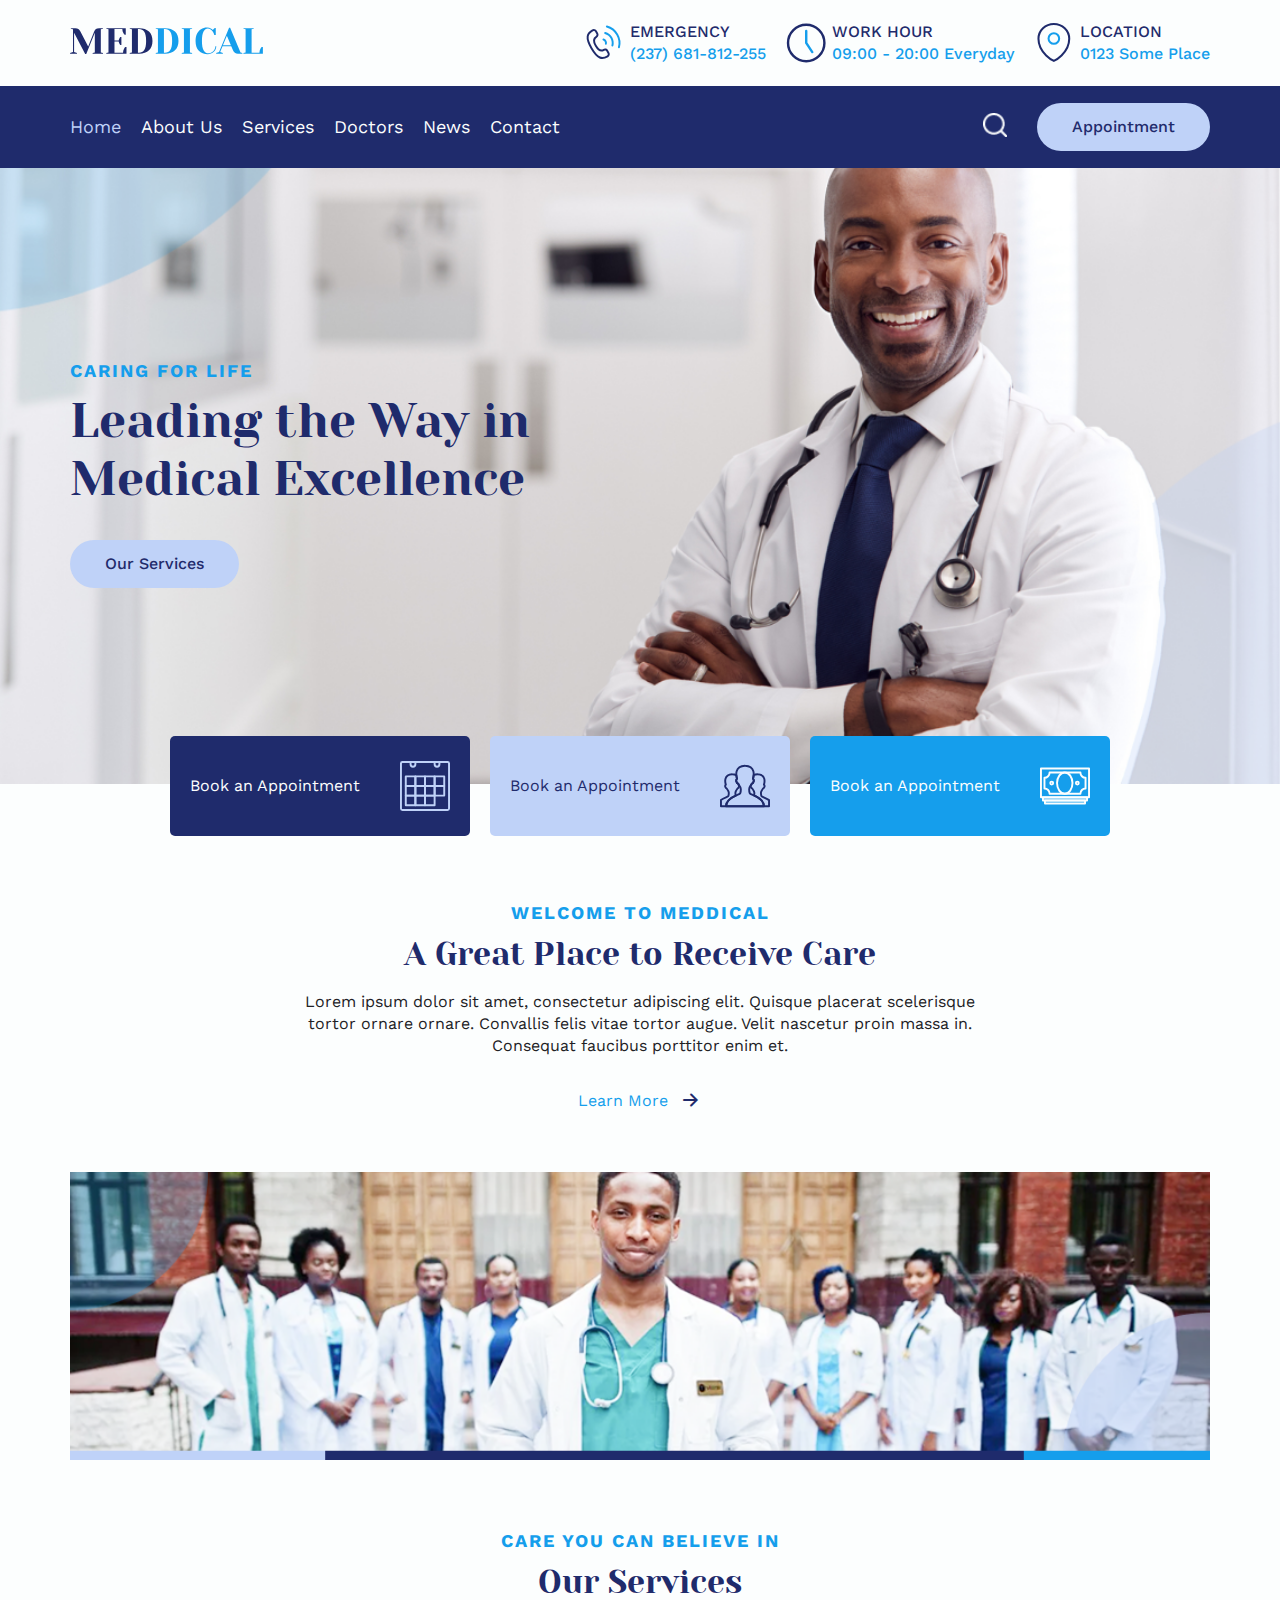
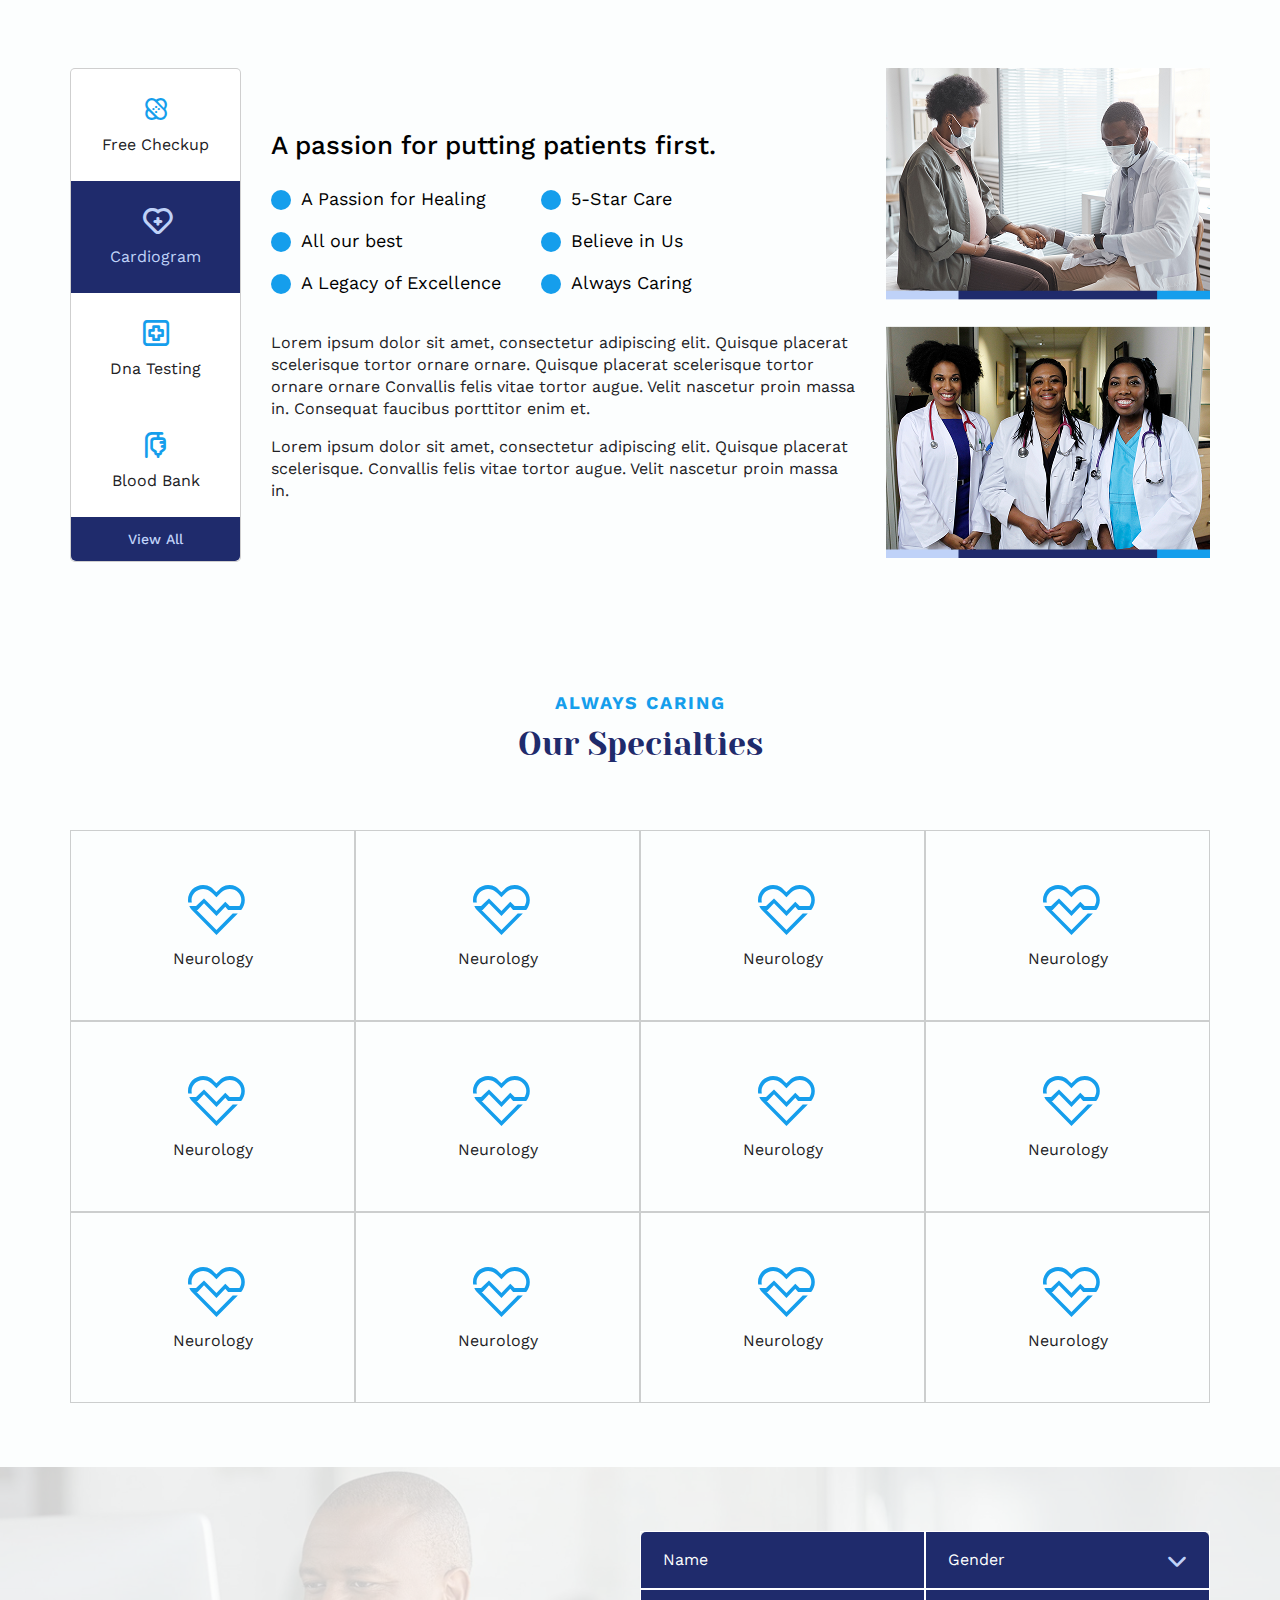
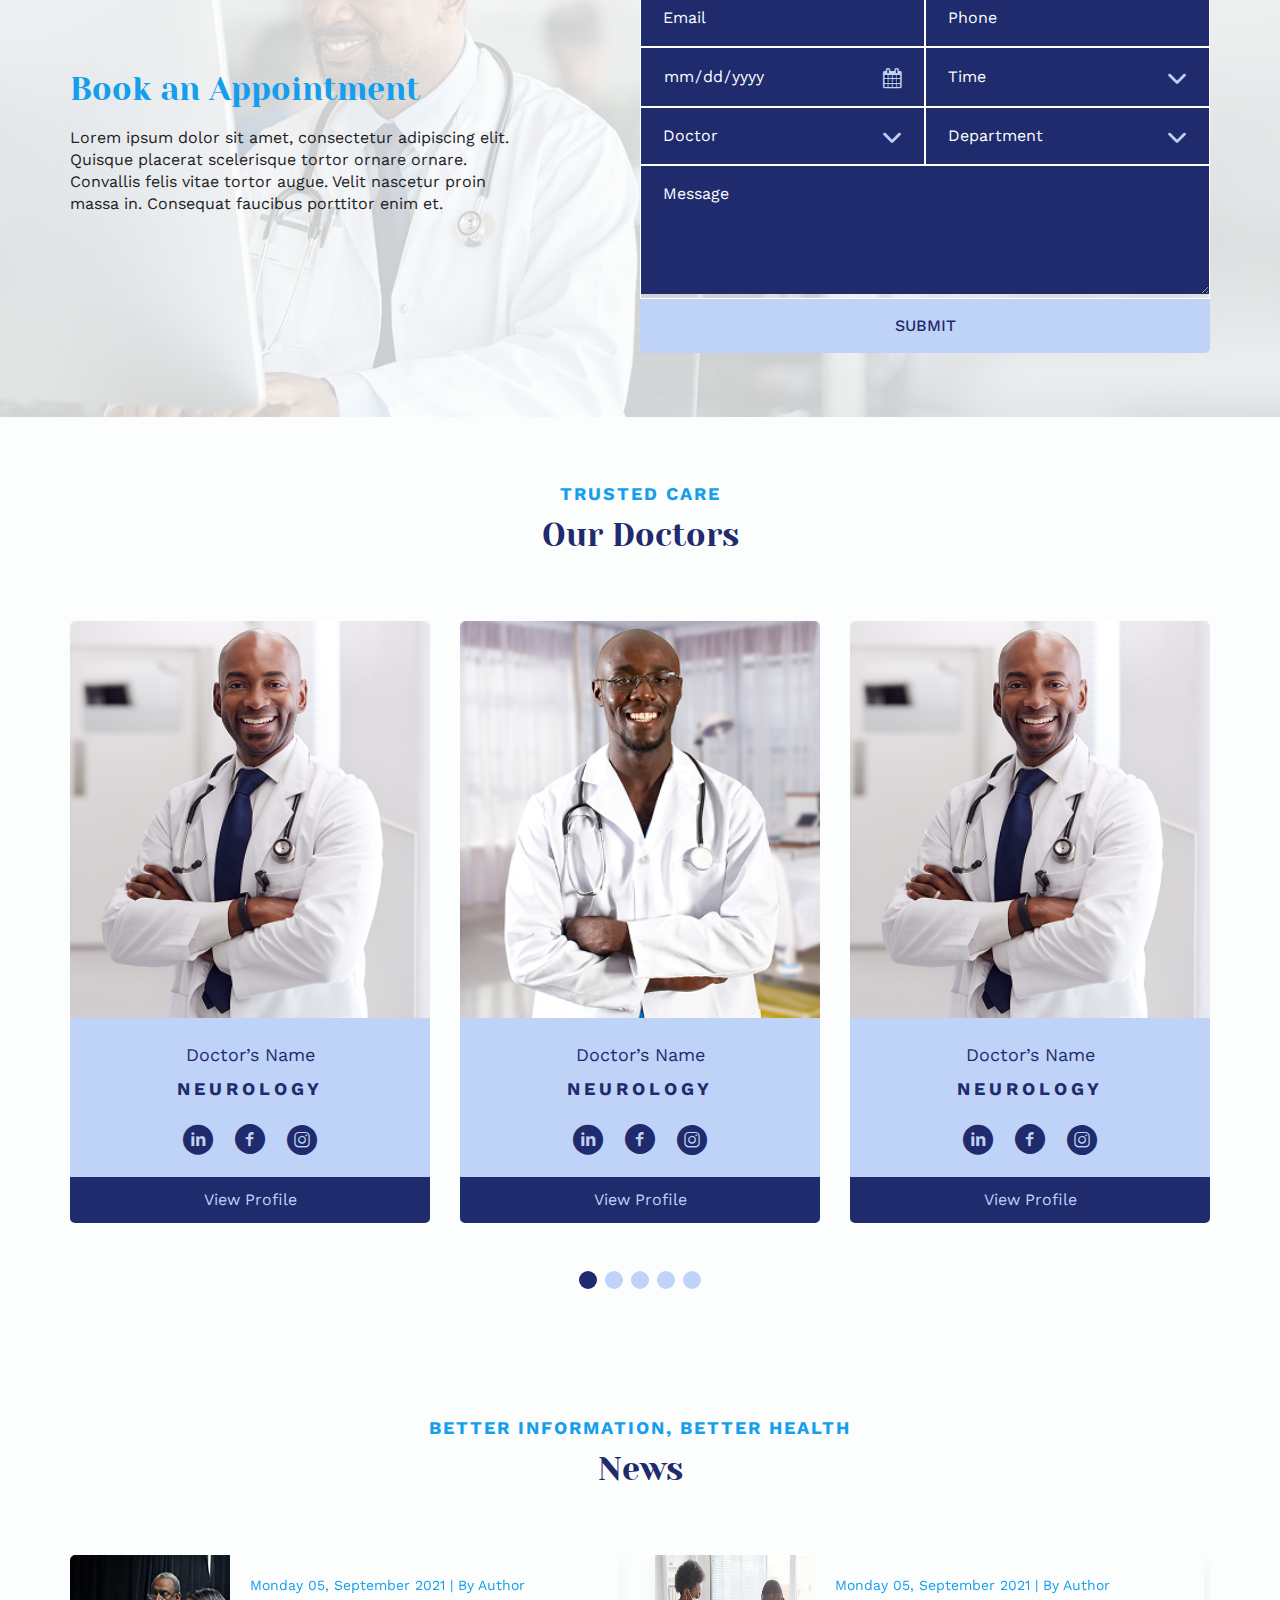
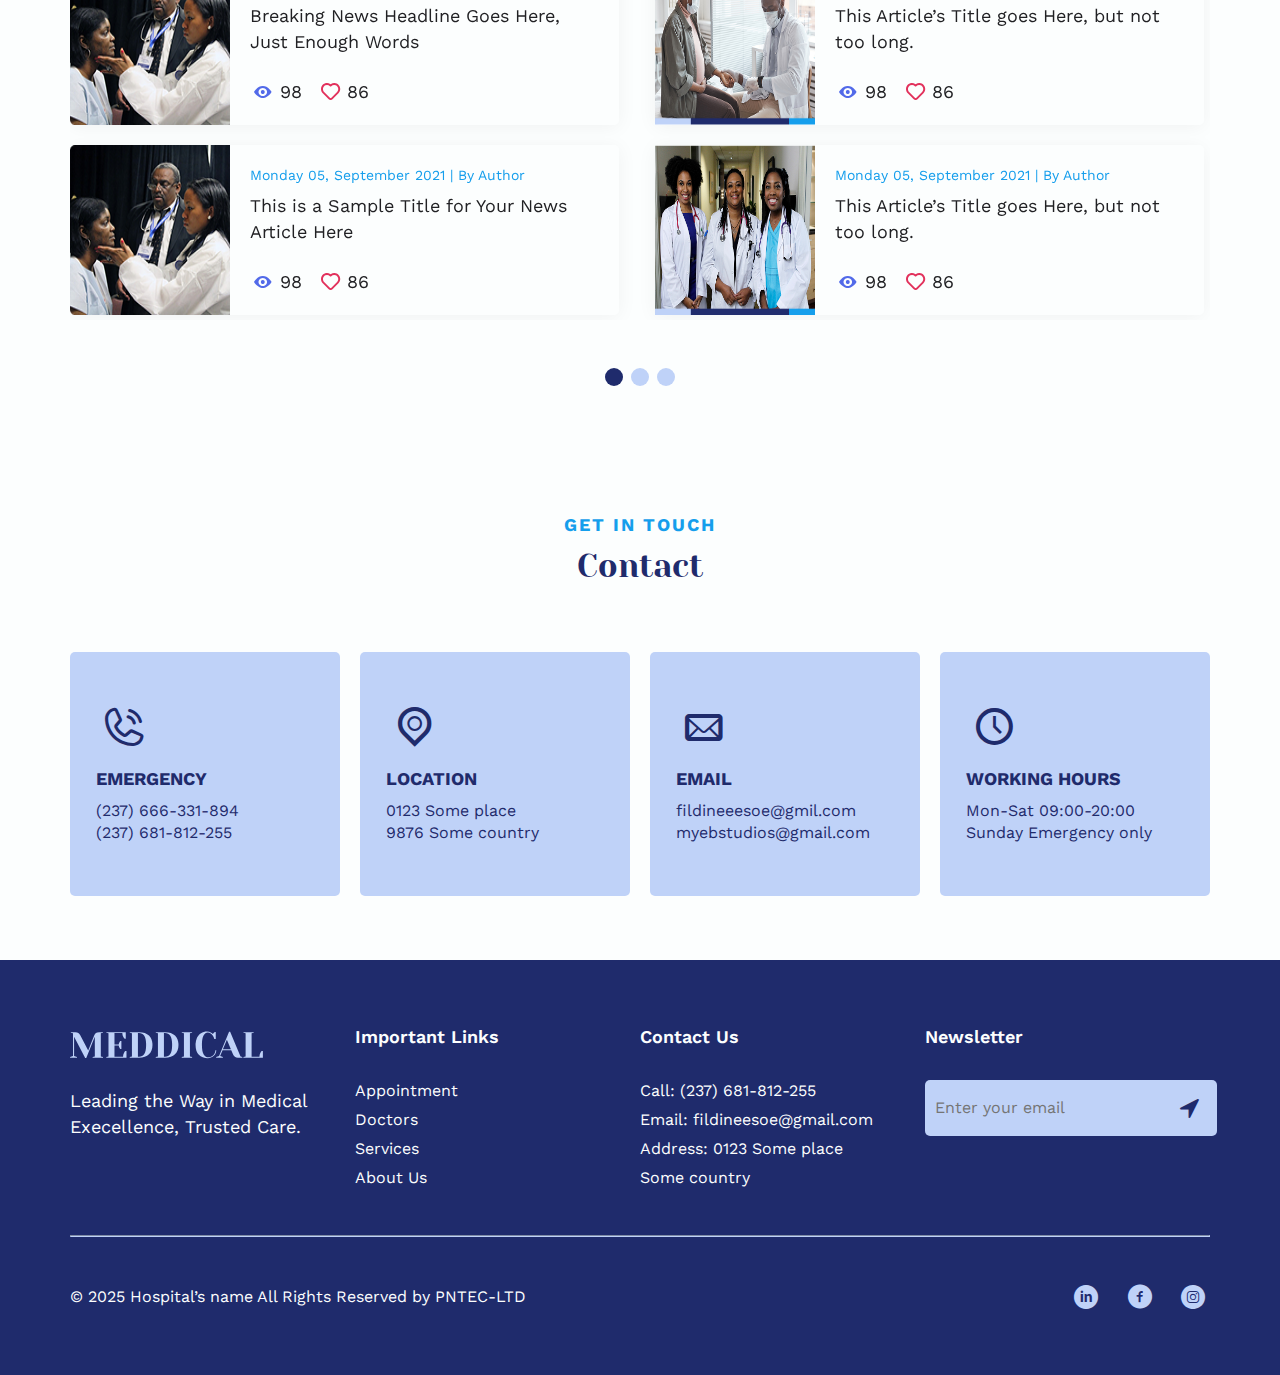
<file: index.html>
<!DOCTYPE html>
<html lang="en">
<head>
    <meta charset="UTF-8">
    <meta name="viewport" content="width=device-width, initial-scale=1.0">
    <meta name="description" content="web development and design, dedicated to people who build websites.">
    <meta name="keywords" content="web design, web development">
    <meta name="author" content="Dev Bhayani">

    <!-- favicon Link  -->
    <link rel="icon" href="assets/image/favicon.png" type="image/x-icon">

    <!-- SEO / Crawlers -->
    <meta name='robots' content='index,follow'>

    <title>MEDDICAL - Hospital Website Using HTML, CSS</title>

    <link rel="stylesheet" href="assets/css/library/swiper/swiper-bundle.min.css">
    <link rel="stylesheet" href="assets/fonts/font_awesome/css/all.min.css">
    <link rel="stylesheet" href="assets/fonts/fontello/css/fontello.css">
    <link rel="stylesheet" href="assets/css/style.css">
</head>
<body>
    <!-- ########### Header Section Start ###########-->
    <header class="header">
        <div class="container p-0">
            <div class="header__inner">
                <!-- header Top Bar  -->
                <div class="header__top-bar">
                    <div class="header__logo">
                        <a href="index.html"><img src="assets/image/logo.svg" alt="Logo" width="193" height="42"></a>
                    </div>

                    <div class="header__info">
                        <div class="header__info-box order-1">
                           <img src="assets/image/call-icon.svg" alt="call-icon" width="40" height="40">
                            <div class="header__info-box-content">
                                <p class="description-secondary header__info-box-title">Emergency</p>
                                <a class="description-secondary header__info-box-link" href="tel:237681812255">(237) 681-812-255</a>
                            </div>
                        </div>

                        <div class="header__info-box order-3">
                            <img src="assets/image/watch-icon.svg" alt="call-icon" width="40" height="40">
                            <div class="header__info-box-content">
                                <p class="description-secondary header__info-box-title">Work Hour</p>
                                <p class="description-secondary header__info-box-link">09:00 - 20:00 Everyday</p>
                            </div>
                        </div>

                        <div class="header__info-box order-2">
                            <img src="assets/image/location-icon.svg" alt="call-icon" width="40" height="40">
                            <div class="header__info-box-content">
                                <p class="description-secondary header__info-box-title">Location</p>
                                <a class="description-secondary header__info-box-link"href="#">0123 Some Place</a>
                            </div>
                        </div>
                    </div>
                </div>
            </div>
        </div>

        <div class="header__bottom-bar">
            <div class="container">
                <div class="header__navigation">
                    <div class="header__logo">
                        <a href="index.html"><img src="assets/image/mobile-logo.png" alt="Logo" width="100%" height="100%"></a>
                    </div>

                    <nav class="header__nav-link">
                        <ul class="header__nav-link-list">
                            <li><a class="description-primary header__nav-link-list-item active" href="index.html">Home</a></li>
                            <li><a class="description-primary header__nav-link-list-item" href="about.html">About Us</a></li>
                            <li><a class="description-primary header__nav-link-list-item" href="#">Services</a></li>
                            <li><a class="description-primary header__nav-link-list-item" href="#">Doctors</a></li>
                            <li><a class="description-primary header__nav-link-list-item" href="#">News</a></li>
                            <li><a class="description-primary header__nav-link-list-item" href="#">Contact</a></li>
                        </ul>
                    </nav>

                    <div class="header__btn-container">
                        <a class="header__search-icon" href="#"><img src="assets/image/search-icon.png" alt="search-icon" width="24" height="24"></a>
                        <a class="global-button" href="#">Appointment</a>
                        <a class="header__hamburger-icon" id="hamburger" href="#"><i class="fa-solid fa-bars"></i></a>
                    </div>
                </div>
            </div>
        </div>
        <div class="mobile-menu">
            <nav class="mobile-menu__nav-link">
                <ul class="mobile-menu__nav-link-list"> 
                    <li><a class="mobile-menu__nav-link-list-item active" href="index.html">Home</a></li>
                    <li><a class="mobile-menu__nav-link-list-item" href="about.html">About Us</a></li>
                    <li><a class="mobile-menu__nav-link-list-item" href="#">Services</a></li>
                    <li><a class="mobile-menu__nav-link-list-item" href="#">Doctors</a></li>
                    <li><a class="mobile-menu__nav-link-list-item" href="#">News</a></li>
                    <li><a class="mobile-menu__nav-link-list-item" href="#">Contact</a></li>
                </ul>
                <a class="global-button" href="#">Appointment</a>
            </nav>
        </div>
    </header>
    <!-- ########### Header Section End ###########-->


    <!-- ########### Hero Section Start ###########-->
    <section class="hero">
        <div class="hero__image">
            <img src="assets/image/hero-img3.png" alt="hero-image" width="100%" height="100%">

            <div class="hero__overlay"></div>

            <div class="hero__content-div">
            <div class="container">
                <div class="hero__container">
                    <div class="hero__content">
                        <div>
                            <p class="section-subtitle description-primary">Caring for Life</p>
                            <h1 class="hero__title">Leading the Way in Medical Excellence</h1>
                        </div>
                        <a class="global-button" href="#">Our Services</a>
                    </div>
                </div>
            </div>
        </div>
        </div>
    </section>
    <!-- ########### Hero Section End ###########-->


    <!-- ########### Hero Box Section Start ###########-->
    <section class="hero__box-section">
        <div class="container">
            <div class="hero__box-container">
                <a class="hero__box hero__box--primary" href="#">
                    <p class="hero__box-title description-secondary">Book an Appointment</p>
                    <img src="assets/image/calendar.svg" alt="calendar-icon" width="50" height="50">
                </a>
                <a class="hero__box hero__box--secondary" href="#">
                    <p class="hero__box-title description-secondary">Book an Appointment</p>
                    <img src="assets/image/Team.svg" alt="Team-icon" width="50" height="50">
                </a>
                <a class="hero__box hero__box--third" href="#">
                    <p class="hero__box-title description-secondary">Book an Appointment</p>
                    <img src="assets/image/cash.svg" alt="cash-icon" width="50" height="50">
                </a>
            </div>
        </div>
    </section>
    <!-- ########### Hero Box Section End ###########-->


    <!-- ########### Welcome Section Start ###########-->
    <section class="welcome section-padding">
        <div class="container">
            <div class="welcome__inner">
                <div class="welcome__content">
                    <div>
                        <p class="section-subtitle description-primary">Welcome to Meddical</p>
                        <h2>A Great Place to Receive Care</h2>
                    </div>
                    <p class="welcome__description description-secondary">Lorem ipsum dolor sit amet, consectetur adipiscing elit. Quisque placerat scelerisque tortor ornare ornare. Convallis felis vitae tortor augue. Velit nascetur proin massa in. Consequat faucibus porttitor enim et.</p>
                    <a class="welcome__btn description-secondary" href="#">Learn More <span class="icon-right"></span></a>
                </div>

                <div class="welcome__image">
                    <img src="assets/image/welcome-image.png" alt="welcome-image" width="100%" height="100%">
                </div>
            </div>
        </div>
    </section>
    <!-- ########### Welcome Section End ###########-->


    <!-- ########### Services Section Start ###########-->
    <section class="services section-padding section-pt-0">
        <div class="container">
            <div class="services__inner">
                <div>
                    <p class="section-subtitle description-primary">Care you can believe in</p>
                    <h2>Our Services</h2>
                </div>

                <div class="services__content">
                    <div class="services__tabs-container">
                        <div class="services__tab" data-tab="tab1">
                            <p class="icon-blendege services__tab-icon"></p>
                            <p class="description-secondary">Free Checkup</p>
                        </div>
                        <div class="services__tab services__tab--active" data-tab="tab2">
                            <p class="icon-heart services__tab-icon"></p>
                            <p class="description-secondary">Cardiogram</p>
                        </div>
                        <div class="services__tab" data-tab="tab3">
                            <p class="icon-medkit services__tab-icon"></p>
                            <p class="description-secondary">Dna Testing</p>
                        </div>
                        <div class="services__tab" data-tab="tab4">
                            <p class="icon-blood services__tab-icon"></p>
                            <p class="description-secondary">Blood Bank</p>
                        </div>
                        <a class="services__view-btn" href="#">View All</a>
                    </div>

                    <div class="services__main-content">
                        <div class="services__main-content-container services__main-content-container--active" id="tab2">
                            <div class="services__tab-content">
                                <h3>A passion for putting patients first.</h3>

                                <div class="services__tab-features">
                                    <ul>
                                        <li class="description-primary">A Passion for Healing</li>
                                        <li class="description-primary">All our best</li>
                                        <li class="description-primary">A Legacy of Excellence</li>
                                    </ul>
                                    <ul>
                                        <li class="description-primary">5-Star Care</li>
                                        <li class="description-primary">Believe in Us</li>
                                        <li class="description-primary">Always Caring</li>
                                    </ul>
                                </div>

                                <div class="services__tab-description">
                                    <p class="description-secondary">Lorem ipsum dolor sit amet, consectetur adipiscing elit. Quisque placerat scelerisque tortor ornare ornare. Quisque placerat scelerisque tortor ornare ornare Convallis felis vitae tortor augue. Velit nascetur proin massa in. Consequat faucibus porttitor enim et.</p>

                                    <p class="description-secondary">Lorem ipsum dolor sit amet, consectetur adipiscing elit. Quisque placerat scelerisque. Convallis felis vitae tortor augue. Velit nascetur proin massa in.</p>
                                </div>
                            </div>

                            <div class="services__tab-image">
                                <div>
                                    <img src="assets/image/service1.png" alt="Service-image">
                                </div>
                                <div>
                                    <img src="assets/image/service2.png" alt="Service-image">
                                </div>
                            </div>
                        </div>

                        <div class="services__main-content-container" id="tab1">
                            <div class="services__tab-content">
                                <h3>A passion for putting patients first.</h3>

                                <div class="services__tab-features">
                                    <ul>
                                        <li class="description-primary">5-Star Care</li>
                                        <li class="description-primary">Believe in Us</li>
                                        <li class="description-primary">Always Caring</li>
                                    </ul>
                                    <ul>
                                        <li class="description-primary">A Passion for Healing</li>
                                        <li class="description-primary">All our best</li>
                                        <li class="description-primary">A Legacy of Excellence</li>
                                    </ul>
                                </div>

                                <div class="services__tab-description">
                                    <p class="description-secondary">Lorem ipsum dolor sit amet, consectetur adipiscing elit. Quisque placerat scelerisque tortor ornare ornare. Quisque placerat scelerisque tortor ornare ornare Convallis felis vitae tortor augue. Velit nascetur proin massa in. Consequat faucibus porttitor enim et.</p>

                                    <p class="description-secondary">Lorem ipsum dolor sit amet, consectetur adipiscing elit. Quisque placerat scelerisque. Convallis felis vitae tortor augue. Velit nascetur proin massa in.</p>
                                </div>
                            </div>

                            <div class="services__tab-image">
                                <div>
                                    <img src="assets/image/doctor2.png" alt="Service-image">
                                </div>
                            </div>
                        </div>

                        <div class="services__main-content-container" id="tab3">
                            <div class="services__tab-content">
                                <h3>A passion for putting patients first.</h3>

                                <div class="services__tab-features">
                                    <ul>
                                        <li class="description-primary">A Passion for Healing</li>
                                        <li class="description-primary">All our best</li>
                                        <li class="description-primary">A Legacy of Excellence</li>
                                    </ul>
                                    <ul>
                                        <li class="description-primary">5-Star Care</li>
                                        <li class="description-primary">Believe in Us</li>
                                        <li class="description-primary">Always Caring</li>
                                    </ul>
                                </div>

                                <div class="services__tab-description">
                                    <p class="description-secondary">Lorem ipsum dolor sit amet, consectetur adipiscing elit. Quisque placerat scelerisque tortor ornare ornare. Quisque placerat scelerisque tortor ornare ornare Convallis felis vitae tortor augue. Velit nascetur proin massa in. Consequat faucibus porttitor enim et.</p>

                                    <p class="description-secondary">Lorem ipsum dolor sit amet, consectetur adipiscing elit. Quisque placerat scelerisque. Convallis felis vitae tortor augue. Velit nascetur proin massa in.</p>
                                </div>
                            </div>

                            <div class="services__tab-image">
                                <div>
                                    <img src="assets/image/doctor1.png" alt="Service-image">
                                </div>
                            </div>
                        </div>

                        <div class="services__main-content-container" id="tab4">
                            <div class="services__tab-content">
                                <h3>A passion for putting patients first.</h3>

                                <div class="services__tab-features">
                                    <ul>
                                        <li class="description-primary">A Passion for Healing</li>
                                        <li class="description-primary">All our best</li>
                                        <li class="description-primary">A Legacy of Excellence</li>
                                    </ul>
                                    <ul>
                                        <li class="description-primary">5-Star Care</li>
                                        <li class="description-primary">Believe in Us</li>
                                        <li class="description-primary">Always Caring</li>
                                    </ul>
                                </div>

                                <div class="services__tab-description">
                                    <p class="description-secondary">Lorem ipsum dolor sit amet, consectetur adipiscing elit. Quisque placerat scelerisque tortor ornare ornare. Quisque placerat scelerisque tortor ornare ornare Convallis felis vitae tortor augue. Velit nascetur proin massa in. Consequat faucibus porttitor enim et.</p>

                                    <p class="description-secondary">Lorem ipsum dolor sit amet, consectetur adipiscing elit. Quisque placerat scelerisque. Convallis felis vitae tortor augue. Velit nascetur proin massa in.</p>
                                </div>
                            </div>

                            <div class="services__tab-image">
                                <div>
                                    <img src="assets/image/doctor3.png" alt="Service-image">
                                </div>
                            </div>
                        </div>
                    </div>
                </div>
            </div>
        </div>
    </section>
    <!-- ########### Services Section End ###########-->


    <!-- ########### Speciality Section Start ###########-->
    <section class="speciality section-padding">
        <div class="container">
            <div class="speciality__inner">
                <div class="speciality__content">
                    <div>
                        <p class="section-subtitle description-primary">Always Caring</p>
                        <h2>Our Specialties</h2>
                    </div>
                </div>

                <div class="speciality__box-container">
                    <div class="speciality__box">
                        <p class="icon-heartbeat speciality__box-icon"></p>
                        <p class="description-secondary">Neurology</p>
                    </div>
                    <div class="speciality__box">
                        <p class="icon-heartbeat speciality__box-icon"></p>
                        <p class="description-secondary">Neurology</p>
                    </div>
                    <div class="speciality__box">
                        <p class="icon-heartbeat speciality__box-icon"></p>
                        <p class="description-secondary">Neurology</p>
                    </div>
                    <div class="speciality__box">
                        <p class="icon-heartbeat speciality__box-icon"></p>
                        <p class="description-secondary">Neurology</p>
                    </div>
                    <div class="speciality__box">
                        <p class="icon-heartbeat speciality__box-icon"></p>
                        <p class="description-secondary">Neurology</p>
                    </div>
                    <div class="speciality__box">
                        <p class="icon-heartbeat speciality__box-icon"></p>
                        <p class="description-secondary">Neurology</p>
                    </div>
                    <div class="speciality__box">
                        <p class="icon-heartbeat speciality__box-icon"></p>
                        <p class="description-secondary">Neurology</p>
                    </div>
                    <div class="speciality__box">
                        <p class="icon-heartbeat speciality__box-icon"></p>
                        <p class="description-secondary">Neurology</p>
                    </div>
                    <div class="speciality__box">
                        <p class="icon-heartbeat speciality__box-icon"></p>
                        <p class="description-secondary">Neurology</p>
                    </div>
                    <div class="speciality__box">
                        <p class="icon-heartbeat speciality__box-icon"></p>
                        <p class="description-secondary">Neurology</p>
                    </div>
                    <div class="speciality__box">
                        <p class="icon-heartbeat speciality__box-icon"></p>
                        <p class="description-secondary">Neurology</p>
                    </div>
                    <div class="speciality__box">
                        <p class="icon-heartbeat speciality__box-icon"></p>
                        <p class="description-secondary">Neurology</p>
                    </div>
                </div>
            </div>
        </div>
    </section>
    <!-- ########### Speciality Section End ###########-->


    <!-- ########### Appointment Section Start ###########-->
    <section class="appointment section-padding" style="background-image: url('assets/image/appointment-bg.png'); background-repeat: no-repeat; background-size: cover;">
        <div class="container">
            <div class="appointment__inner">
                <div class="appointment__content">
                    <h2>Book an Appointment</h2>
                    <p class="description-secondary">Lorem ipsum dolor sit amet, consectetur adipiscing elit. Quisque placerat scelerisque tortor ornare ornare. Convallis felis vitae tortor augue. Velit nascetur proin massa in. Consequat faucibus porttitor enim et.</p>
                </div>

                <div class="appointment__form-container">
                    <form action="#" method="post" class="appointment__form">
                        <div class="appointment__form-input-div">
                            <input type="text" name="name" id="name" placeholder="Name" class="appointment__form-input-div--radius-left">
                        </div>

                        <div class="appointment__form-input-div">
                            <div class="appointment__form-input-select appointment__form-input-div--radius-right">
                                <select name="gender" id="gender">
                                    <option value="male" selected>Gender</option>
                                    <option value="male">Male</option>
                                    <option value="female">Female</option>
                                </select>
                            </div>
                        </div>

                        <div class="appointment__form-input-div">
                            <input type="email" name="Email" id="Email" placeholder="Email">
                        </div>

                        <div class="appointment__form-input-div">
                            <input type="phone" name="Phone" id="Phone" placeholder="Phone">
                        </div>

                        <div class="appointment__form-input-div">
                            <div class="appointment__form-input-date">
                                <input type="date" name="date" id="date">
                            </div>
                        </div>

                        <div class="appointment__form-input-div">
                            <div class="appointment__form-input-select">
                                <select name="time" id="time">
                                    <option value="time" selected>Time</option>
                                    <option value="10:00AM">10:00AM</option>
                                    <option value="11:00AM">11:00AM</option>
                                    <option value="12:00AM">12:00AM</option>
                                    <option value="4:00PM">4:00PM</option>
                                </select>
                            </div>
                        </div>

                        <div class="appointment__form-input-div">
                            <div class="appointment__form-input-select">
                                <select name="doctor" id="doctor">
                                    <option value="male" selected>Doctor</option>
                                    <option value="Vishal">Vishal</option>
                                    <option value="Nitin">Nitin</option>
                                    <option value="Manan">Manan</option>
                                    <option value="Kishan">Kishan</option>
                                </select>
                            </div>
                        </div>

                        <div class="appointment__form-input-div">
                            <div class="appointment__form-input-select">
                                <select name="department" id="department">
                                    <option value="department" selected>Department</option>
                                    <option value="Designing">Designing</option>
                                    <option value="Developing">Developing</option>
                                    <option value="UI/UX">UI/UX</option>
                                </select>
                            </div>
                        </div>

                        <div class="appointment__form-input-div appointment__form-input-div-100">
                            <textarea name="message" id="message" rows="4">Message</textarea>
                        </div>

                        <input type="submit" value="Submit" class="appointment__form-btn">
                    </form>
                </div>
            </div>
        </div>
    </section>
    <!-- ########### Appointment Section End ###########-->


    <!-- ########### Doctors Section Start ###########-->
    <section class="doctors section-padding">
        <div class="container">
            <div class="doctors__inner">
                <div class="doctors__content">
                    <div>
                        <p class="section-subtitle description-primary">Trusted Care</p>
                        <h2>Our Doctors</h2>
                    </div>
                </div>

                <div class="doctors__box-container">
                    <div class="swiper doctors__slider">
                        <div class="swiper-wrapper">
                            <div class="swiper-slide">
                                <div class="doctors__box">
                                    <img src="assets/image/doctor1.png" alt="doctor-image" width="100%" height="100%">
                                    <div class="doctors__box-content">
                                        <a href="#"><p class="doctors__box-name description-primary">Doctor’s Name</p></a>
                                        <p class="doctors__box-role description-primary">Neurology</p>
                                        <div class="doctors__box-social">
                                            <a href="#" target="_blank"><p class="icon-linkedin-circle"></p></a>
                                            <a href="#" target="_blank"><p class="icon-facebook-circle"></p></a>
                                            <a href="#" target="_blank"><p class="icon-instagram-circle"></p></a>
                                        </div>
                                    </div>
                                    <a class="doctors__box-btn description-secondary" href="#">View Profile</a>
                                </div>
                            </div>
                            <div class="swiper-slide">
                                <div class="doctors__box">
                                    <img src="assets/image/doctor2.png" alt="doctor-image" width="100%" height="100%">
                                    <div class="doctors__box-content">
                                        <a href="#"><p class="doctors__box-name description-primary">Doctor’s Name</p></a>
                                        <p class="doctors__box-role description-primary">Neurology</p>
                                        <div class="doctors__box-social">
                                            <a href="#" target="_blank"><p class="icon-linkedin-circle"></p></a>
                                            <a href="#" target="_blank"><p class="icon-facebook-circle"></p></a>
                                            <a href="#" target="_blank"><p class="icon-instagram-circle"></p></a>
                                        </div>
                                    </div>
                                    <a class="doctors__box-btn description-secondary" href="#">View Profile</a>
                                </div>
                            </div>
                            <div class="swiper-slide">
                                <div class="doctors__box">
                                    <img src="assets/image/doctor3.png" alt="doctor-image" width="100%" height="100%">
                                    <div class="doctors__box-content">
                                        <a href="#"><p class="doctors__box-name description-primary">Doctor’s Name</p></a>
                                        <p class="doctors__box-role description-primary">Neurology</p>
                                        <div class="doctors__box-social">
                                            <a href="#" target="_blank"><p class="icon-linkedin-circle"></p></a>
                                            <a href="#" target="_blank"><p class="icon-facebook-circle"></p></a>
                                            <a href="#" target="_blank"><p class="icon-instagram-circle"></p></a>
                                        </div>
                                    </div>
                                    <a class="doctors__box-btn description-secondary" href="#">View Profile</a>
                                </div>
                            </div>
                            <div class="swiper-slide">
                                <div class="doctors__box">
                                    <img src="assets/image/doctor1.png" alt="doctor-image" width="100%" height="100%">
                                    <div class="doctors__box-content">
                                        <a href="#"><p class="doctors__box-name description-primary">Doctor’s Name</p></a>
                                        <p class="doctors__box-role description-primary">Neurology</p>
                                        <div class="doctors__box-social">
                                            <a href="#" target="_blank"><p class="icon-linkedin-circle"></p></a>
                                            <a href="#" target="_blank"><p class="icon-facebook-circle"></p></a>
                                            <a href="#" target="_blank"><p class="icon-instagram-circle"></p></a>
                                        </div>
                                    </div>
                                    <a class="doctors__box-btn description-secondary" href="#">View Profile</a>
                                </div>
                            </div>
                            <div class="swiper-slide">
                                <div class="doctors__box">
                                    <img src="assets/image/doctor2.png" alt="doctor-image" width="100%" height="100%">
                                    <div class="doctors__box-content">
                                        <a href="#"><p class="doctors__box-name description-primary">Doctor’s Name</p></a>
                                        <p class="doctors__box-role description-primary">Neurology</p>
                                        <div class="doctors__box-social">
                                            <a href="#" target="_blank"><p class="icon-linkedin-circle"></p></a>
                                            <a href="#" target="_blank"><p class="icon-facebook-circle"></p></a>
                                            <a href="#" target="_blank"><p class="icon-instagram-circle"></p></a>
                                        </div>
                                    </div>
                                    <a class="doctors__box-btn description-secondary" href="#">View Profile</a>
                                </div>
                            </div>
                        </div>
                    </div>
                    <div class="swiper-pagination"></div>
                </div>
            </div>
        </div>
    </section>
    <!-- ########### Doctors Section End ###########-->


    <!-- ########### News Section Start ###########-->
    <section class="news section-padding">
        <div class="container">
            <div class="news__inner">
                <div class="news__content">
                    <div>
                        <p class="section-subtitle description-primary">Better information, Better health</p>
                        <h2>News</h2>
                    </div>
                </div>

                <div class="news__box-container">
                    <div class="swiper news__slider">
                        <div class="swiper-wrapper">
                            <div class="swiper-slide">
                                <div class="news__boxes-slide">
                                    <div class="news__box">
                                        <img src="assets/image/news.png" alt="doctor-image" width="160" height="100%">
                                        <div class="news__box-content">
                                            <p class="news__box-date">Monday 05, September 2021 | By Author</p>
                                            <a href="#"><h3 class="news__box-title">Breaking News Headline Goes Here, Just Enough Words</h3></a>
                                            <div class="news__box-icon">
                                                <a href="#"><p class="icon-eye-1 news__box-icon-view"><span>98</span></p></a>
                                                <a href="#"><p class="icon-heart-1 news__box-icon-like"><span>86</span></p></a>
                                            </div>
                                        </div>
                                    </div>
                                    <div class="news__box">
                                        <img src="assets/image/news.png" alt="doctor-image" width="160" height="100%">
                                        <div class="news__box-content">
                                            <p class="news__box-date">Monday 05, September 2021 | By Author</p>
                                            <a href="#"><h3 class="news__box-title">This is a Sample Title for Your News Article Here</h3></a>
                                            <div class="news__box-icon">
                                                <a href="#"><p class="icon-eye-1 news__box-icon-view"><span>98</span></p></a>
                                                <a href="#"><p class="icon-heart-1 news__box-icon-like"><span>86</span></p></a>
                                            </div>
                                        </div>
                                    </div>
                                </div>
                            </div>

                            <div class="swiper-slide">
                                <div class="news__boxes-slide">
                                    <div class="news__box">
                                        <img src="assets/image/service1.png" alt="doctor-image" width="160" height="100%">
                                        <div class="news__box-content">
                                            <p class="news__box-date">Monday 05, September 2021 | By Author</p>
                                            <a href="#"><h3 class="news__box-title">This Article’s Title goes Here, but not too long.</h3></a>
                                            <div class="news__box-icon">
                                                <a href="#"><p class="icon-eye-1 news__box-icon-view"><span>98</span></p></a>
                                                <a href="#"><p class="icon-heart-1 news__box-icon-like"><span>86</span></p></a>
                                            </div>
                                        </div>
                                    </div>
                                    <div class="news__box">
                                        <img src="assets/image/service2.png" alt="doctor-image" width="160" height="100%">
                                        <div class="news__box-content">
                                            <p class="news__box-date">Monday 05, September 2021 | By Author</p>
                                            <a href="#"><h3 class="news__box-title">This Article’s Title goes Here, but not too long.</h3></a>
                                            <div class="news__box-icon">
                                                <a href="#"><p class="icon-eye-1 news__box-icon-view"><span>98</span></p></a>
                                                <a href="#"><p class="icon-heart-1 news__box-icon-like"><span>86</span></p></a>
                                            </div>
                                        </div>
                                    </div>
                                </div>
                            </div>

                            <div class="swiper-slide">
                                <div class="news__boxes-slide">
                                    <div class="news__box">
                                        <img src="assets/image/news.png" alt="doctor-image" width="160" height="100%">
                                        <div class="news__box-content">
                                            <p class="news__box-date">Monday 05, September 2021 | By Author</p>
                                            <a href="#"><h3 class="news__box-title">This Article’s Title goes Here, but not too long.</h3></a>
                                            <div class="news__box-icon">
                                                <a href="#"><p class="icon-eye-1 news__box-icon-view"><span>98</span></p></a>
                                                <a href="#"><p class="icon-heart-1 news__box-icon-like"><span>86</span></p></a>
                                            </div>
                                        </div>
                                    </div>
                                    <div class="news__box">
                                        <img src="assets/image/news.png" alt="doctor-image" width="160" height="100%">
                                        <div class="news__box-content">
                                            <p class="news__box-date">Monday 05, September 2021 | By Author</p>
                                            <a href="#"><h3 class="news__box-title">This Article’s Title goes Here, but not too long.</h3></a>
                                            <div class="news__box-icon">
                                                <a href="#"><p class="icon-eye-1 news__box-icon-view"><span>98</span></p></a>
                                                <a href="#"><p class="icon-heart-1 news__box-icon-like"><span>86</span></p></a>
                                            </div>
                                        </div>
                                    </div>
                                </div>
                            </div>
                        </div>
                    </div>
                    <div class="swiper-pagination-news"></div>
                </div>
            </div>
        </div>
    </section>
    <!-- ########### News Section End ###########-->


    <!-- ########### Contact Section Start ###########-->
    <section class="contact section-padding">
        <div class="container">
            <div class="contact__inner">
                <div class="contact__content">
                    <div>
                        <p class="section-subtitle description-primary">Get in touch</p>
                        <h2>Contact</h2>
                    </div>
                </div>

                <div class="contact__box-container">
                    <div class="contact__box">
                        <p class="contact__box-icon icon-call"></p>
                        <div class="contact__box-content">
                            <p class="contact__box-title description-primary">Emergency</p>
                            <a class="contact__box-link description-secondary" href="#">(237) 666-331-894</a>
                            <a class="contact__box-link description-secondary" href="#">(237) 681-812-255</a>
                        </div>
                    </div>

                    <div class="contact__box">
                        <p class="contact__box-icon icon-location-outline"></p>
                        <div class="contact__box-content">
                            <p class="contact__box-title description-primary">Location</p>
                            <a class="contact__box-link description-secondary" href="#">0123 Some place <br> 9876 Some country</a>
                            <!-- <a class="contact__box-link description-secondary" href="#">(237) 681-812-255</a> -->
                        </div>
                    </div>

                    <div class="contact__box">
                        <p class="contact__box-icon icon-mail"></p>
                        <div class="contact__box-content">
                            <p class="contact__box-title description-primary">Email</p>
                            <a class="contact__box-link description-secondary" href="mailto:fildineeesoe@gmil.com">fildineeesoe@gmil.com</a>
                            <a class="contact__box-link description-secondary" href="mailto:myebstudios@gmail.com">myebstudios@gmail.com</a>
                        </div>
                    </div>

                    <div class="contact__box">
                        <p class="contact__box-icon icon-clock"></p>
                        <div class="contact__box-content">
                            <p class="contact__box-title description-primary">Working Hours</p>
                            <a class="contact__box-link description-secondary" href="#">Mon-Sat 09:00-20:00</a>
                            <a class="contact__box-link description-secondary" href="#">Sunday Emergency only</a>
                        </div>
                    </div>
                    
                </div>
            </div>
        </div>
    </section>
    <!-- ########### Contact Section End ###########-->


    <!-- ########### Footer Section Start ###########-->
    <footer class="footer section-padding">
        <div class="container">
            <div class="footer__inner">
                <div class="footer__main-container">
                    <div class="footer__column">
                        <a href="index.html"><img src="assets/image/footer-logo.svg" alt="footer-logo" width="193" height="42"></a>
                        <div class="footer__content">
                            <p class="description-primary">Leading the Way in Medical Execellence, Trusted Care.</p>
                        </div>
                    </div>

                    <div class="footer__column">
                        <p class="footer__column-heading description-primary">Important Links</p>
                        <div class="footer__links">
                            <ul>
                                <li><a class="description-secondary" href="#">Appointment</a></li>
                                <li><a class="description-secondary" href="#">Doctors</a></li>
                                <li><a class="description-secondary" href="#">Services</a></li>
                                <li><a class="description-secondary" href="about.html">About Us</a></li>
                            </ul>
                        </div>
                    </div>

                    <div class="footer__column">
                        <p class="footer__column-heading description-primary">Contact Us</p>
                        <div class="footer__links">
                            <ul>
                                <li><a class="description-secondary" href="tel:237681812255">Call: (237) 681-812-255</a></li>
                                <li><a class="description-secondary" href="mailto:fildineesoe@gmail.com">Email: fildineesoe@gmail.com</a></li>
                                <li><a class="description-secondary" href="#">Address: 0123 Some place</a></li>
                                <li><a class="description-secondary" href="#">Some country</a></li>
                            </ul>
                        </div>
                    </div>

                    <div class="footer__column">
                        <p class="footer__column-heading description-primary">Newsletter</p>
                        <div class="footer__newsletter">
                            <div class="footer__newsletter-input">
                                <input type="email" name="newsletter" id="newsletter" placeholder="Enter your email">
                                <a href="#"><p class="icon-direction footer__newsletter-input-icon"></p></a>
                            </div>
                        </div>
                    </div>
                </div>

                <div class="footer__divider">
                    <hr />
                </div>

                <div class="footer__copyright">
                    <div class="footer__copyright-content">
                        <p class="description-secondary">© 2025 Hospital’s name All Rights Reserved by PNTEC-LTD</p>
                    </div>

                    <div class="footer__social">
                        <a class="footer__social-icon" href="#" target="_blank"><p class="icon-linkedin-circle"></p></a>
                        <a class="footer__social-icon" href="#" target="_blank"><p class="icon-facebook-circle"></p></a>
                        <a class="footer__social-icon" href="#" target="_blank"><p class="icon-instagram-circle"></p></a>
                    </div>
                </div>
            </div>
        </div>
    </footer>
    <!-- ########### Footer Section End ###########-->


    <!-- ########### Script File ###########-->
    <script src="assets/js/swiper/swiper-bundle.min.js"></script>

    <script src="assets/js/script.js"></script>
</body>
</html>
</file>
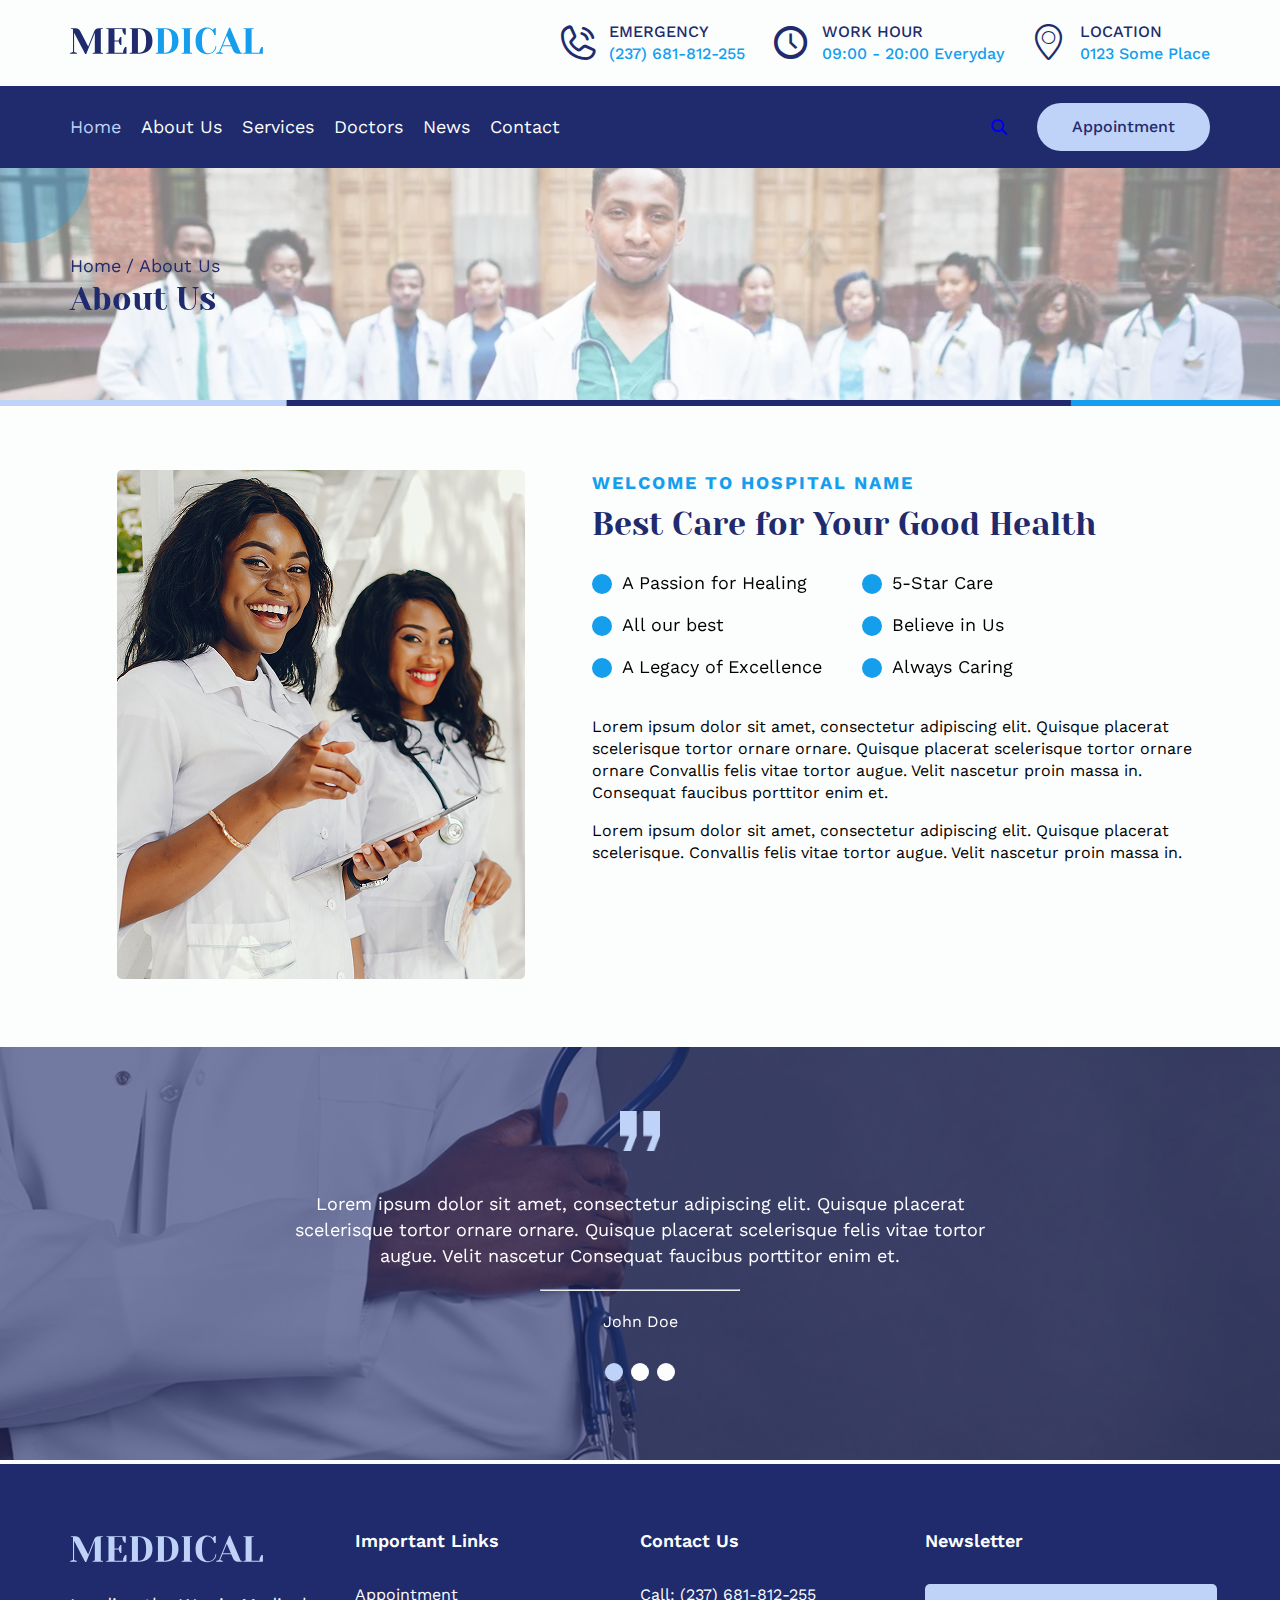
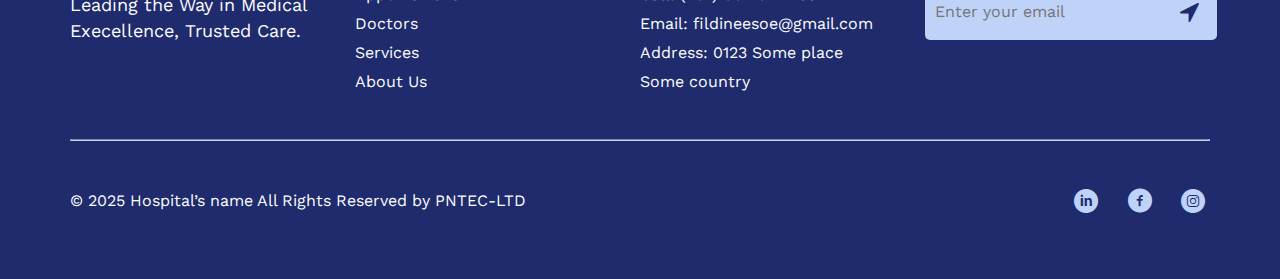
<file: about.html>
<!DOCTYPE html>
<html lang="en">
<head>
    <meta charset="UTF-8">
    <meta name="viewport" content="width=device-width, initial-scale=1.0">
    <meta name="description" content="web development and design, dedicated to people who build websites.">
    <meta name="keywords" content="web design, web development">
    <meta name="author" content="Dev Bhayani">

    <!-- favicon Link  -->
    <!-- <link rel="icon" href="assets/images/tailwind-logo.png" type="image/x-icon"> -->

    <!-- SEO / Crawlers -->
    <meta name='robots' content='index,follow'>

    <title>MEDDICAL - Hospital Website Using HTML, CSS</title>

    <link rel="stylesheet" href="assets/css/library/swiper/swiper-bundle.min.css">
    <link rel="stylesheet" href="assets/fonts/font_awesome/css/all.min.css">
    <link rel="stylesheet" href="assets/fonts/fontello/css/fontello.css">
    <link rel="stylesheet" href="assets/css/style.css">
</head>
<body>
    <!-- ########### Header Section Start ###########-->
    <header class="header">
        <div class="container p-0">
            <div class="header__inner">
                <!-- header Top Bar  -->
                <div class="header__top-bar">
                    <div class="header__logo">
                        <a href="index.html"><img src="assets/image/logo.svg" alt="Logo" width="193" height="42"></a>
                    </div>

                    <div class="header__info">
                        <div class="header__info-box mb-8">
                            <div class="header__info-box-icon">
                                <p class="icon-call"></p>
                            </div>
                            <div class="header__info-box-content">
                                <p class="description-secondary header__info-box-title">Emergency</p>
                                <a class="description-secondary header__info-box-link" href="tel:237681812255">(237) 681-812-255</a>
                            </div>
                        </div>

                        <div class="header__info-box">
                            <div class="header__info-box-icon">
                                <p class="icon-clock"></p>
                            </div>
                            <div class="header__info-box-content">
                                <p class="description-secondary header__info-box-title">Work Hour</p>
                                <a class="description-secondary header__info-box-link" href="#">09:00 - 20:00 Everyday</a>
                            </div>
                        </div>

                        <div class="header__info-box">
                            <div class="header__info-box-icon">
                                <p class="icon-location"></p>
                            </div>
                            <div class="header__info-box-content">
                                <p class="description-secondary header__info-box-title">Location</p>
                                <a class="description-secondary header__info-box-link"href="#">0123 Some Place</a>
                            </div>
                        </div>
                    </div>
                </div>
            </div>
        </div>

        <div class="header__bottom-bar">
            <div class="container">
                <div class="header__navigation">
                    <div class="header__logo">
                        <a href="index.html"><img src="assets/image/mobile-logo.png" alt="Logo" width="100%" height="100%"></a>
                    </div>

                    <nav class="header__nav-link">
                        <ul class="header__nav-link-list">
                            <li><a class="description-primary header__nav-link-list-item active" href="index.html">Home</a></li>
                            <li><a class="description-primary header__nav-link-list-item" href="about.html">About Us</a></li>
                            <li><a class="description-primary header__nav-link-list-item" href="#">Services</a></li>
                            <li><a class="description-primary header__nav-link-list-item" href="#">Doctors</a></li>
                            <li><a class="description-primary header__nav-link-list-item" href="#">News</a></li>
                            <li><a class="description-primary header__nav-link-list-item" href="#">Contact</a></li>
                        </ul>
                    </nav>

                    <div class="header__btn-container">
                        <a class="header__search-icon" href="#"><i class="fa-solid fa-magnifying-glass"></i></a>
                        <a class="global-button" href="#">Appointment</a>
                        <a class="header__hamburger-icon" id="hamburger" href="#"><i class="fa-solid fa-bars"></i></a>
                    </div>
                </div>
            </div>
        </div>
        <div class="mobile-menu">
            <nav class="mobile-menu__nav-link">
                <ul class="mobile-menu__nav-link-list"> 
                    <li><a class="mobile-menu__nav-link-list-item active" href="index.html">Home</a></li>
                    <li><a class="mobile-menu__nav-link-list-item" href="about.html">About Us</a></li>
                    <li><a class="mobile-menu__nav-link-list-item" href="#">Services</a></li>
                    <li><a class="mobile-menu__nav-link-list-item" href="#">Doctors</a></li>
                    <li><a class="mobile-menu__nav-link-list-item" href="#">News</a></li>
                    <li><a class="mobile-menu__nav-link-list-item" href="#">Contact</a></li>
                </ul>
                <a class="global-button" href="#">Appointment</a>
            </nav>
        </div>
    </header>
    <!-- ########### Header Section End ###########-->


    <!-- ########### Breadcrumb Section Start ###########-->
    <section class="breadcrumb">
        <div class="breadcrumb__img">
            <img class="breadcrumb__img-bg" src="assets/image/breadcrumb-img.png" alt="breadcrumb-image" width="100%" height="100%">
            <div class="breadcrumb__overlay"></div>
            <div class="breadcrumb__gradient-secondary"></div>
            <div class="breadcrumb__gradient-primary"></div>
            <div class="breadcrumb__content-container">
                <div class="container">
                    <div class="breadcrumb__content">
                        <ul>
                            <li><a class="description-primary" href="#">Home</a></li>
                            <li class="description-primary">/</li>
                            <li><a class="description-primary" href="">About Us</a></li>
                        </ul>
                        <h1>About Us</h1>
                    </div>
                </div>
            </div>
            <div class="breadcrumb__border">
                <img src="assets/image/image-border.png" alt="image-border" width="100%" height="100%">
            </div>
        </div>
    </section>
    <!-- ########### Breadcrumb Section end ###########-->


    <!-- ########### About Welcome Section Start ###########-->
    <section class="about-welcome section-padding">
        <div class="container">
            <div class="about-welcome__inner">
                <div class="about-welcome__content">
                    <div class="about-welcome__image">
                        <img src="assets/image/about-welcome.png" alt="about-welcome" width="408" height="509">
                    </div>
                    <div class="about-welcome__content-container">
                            <div>
                                <p class="section-subtitle description-primary">Welcome to Hospital name</p>
                                <h2>Best Care for Your Good Health</h2>
                            </div>

                            <div class="about-welcome__features">
                                <ul>
                                    <li class="description-primary">A Passion for Healing</li>
                                    <li class="description-primary">All our best</li>
                                    <li class="description-primary">A Legacy of Excellence</li>
                                </ul>
                                <ul>
                                    <li class="description-primary">5-Star Care</li>
                                    <li class="description-primary">Believe in Us</li>
                                    <li class="description-primary">Always Caring</li>
                                </ul>
                            </div>

                            <div class="about-welcome__description">
                                <p class="description-secondary">Lorem ipsum dolor sit amet, consectetur adipiscing elit. Quisque placerat scelerisque tortor ornare ornare. Quisque placerat scelerisque tortor ornare ornare Convallis felis vitae tortor augue. Velit nascetur proin massa in. Consequat faucibus porttitor enim et.</p>

                                <p class="description-secondary">Lorem ipsum dolor sit amet, consectetur adipiscing elit. Quisque placerat scelerisque. Convallis felis vitae tortor augue. Velit nascetur proin massa in.</p>
                            </div>
                    </div>
                </div>
            </div>
        </div>
    </section>
    <!-- ########### About Welcome Section end ###########-->


    <!-- ########### Testimonial Section Start ###########-->
    <section class="testimonial">
        <div class="testimonial__inner">
            <img class="testimonial__bg" src="assets/image/testimonial-bg.png" alt="testimonial-bg" width="100%" height="100%">
            <div class="testimonial__overlay"></div>
            <div class="testimonial__slider-container">
                <div class="container">
                    <div class="swiper testimonial__slider">
                        <div class="swiper-wrapper">
                            <div class="swiper-slide">
                                <div class="testimonial__item">
                                    <img src="assets/image/quote-vector.png" alt="quote-vector" width="40" height="40">
                                    <div class="testimonial__item-content">
                                        <p class="description-primary">Lorem ipsum dolor sit amet, consectetur adipiscing elit. Quisque placerat scelerisque tortor ornare ornare. Quisque placerat scelerisque felis vitae tortor augue. Velit nascetur Consequat faucibus porttitor enim et.</p>
                                        <hr>
                                        <p class="description-secondary">John Doe</p>
                                    </div>
                                </div>
                            </div>
                            <div class="swiper-slide">
                                <div class="testimonial__item">
                                    <img src="assets/image/quote-vector.png" alt="quote-vector" width="40" height="40">
                                    <div class="testimonial__item-content">
                                        <p class="description-primary">Lorem ipsum dolor sit amet, consectetur adipiscing elit. Quisque placerat scelerisque tortor ornare ornare. Quisque placerat scelerisque felis vitae tortor augue. Velit nascetur Consequat faucibus porttitor enim et.</p>
                                        <hr>
                                        <p class="description-secondary">Vishal Raval</p>
                                    </div>
                                </div>
                            </div>
                            <div class="swiper-slide">
                                <div class="testimonial__item">
                                    <img src="assets/image/quote-vector.png" alt="quote-vector" width="40" height="40">
                                    <div class="testimonial__item-content">
                                        <p class="description-primary">Lorem ipsum dolor sit amet, consectetur adipiscing elit. Quisque placerat scelerisque tortor ornare ornare. Quisque placerat scelerisque felis vitae tortor augue. Velit nascetur Consequat faucibus porttitor enim et.</p>
                                        <hr>
                                        <p class="description-secondary">Dev Bhayani</p>
                                    </div>
                                </div>
                            </div>
                        </div>
                        <div class="swiper-pagination-testimonial"></div>
                    </div>
                </div>
            </div>
        </div>
    </section>
    <!-- ########### Testimonial Section End ###########-->



    <!-- ########### Footer Section Start ###########-->
    <footer class="footer section-padding">
        <div class="container">
            <div class="footer__inner">
                <div class="footer__main-container">
                    <div class="footer__column">
                        <a href="index.html"><img src="assets/image/footer-logo.svg" alt="footer-logo" width="193" height="42"></a>
                        <div class="footer__content">
                            <p class="description-primary">Leading the Way in Medical Execellence, Trusted Care.</p>
                        </div>
                    </div>

                    <div class="footer__column">
                        <p class="footer__column-heading description-primary">Important Links</p>
                        <div class="footer__links">
                            <ul>
                                <li><a class="description-secondary" href="#">Appointment</a></li>
                                <li><a class="description-secondary" href="#">Doctors</a></li>
                                <li><a class="description-secondary" href="#">Services</a></li>
                                <li><a class="description-secondary" href="about.html">About Us</a></li>
                            </ul>
                        </div>
                    </div>

                    <div class="footer__column">
                        <p class="footer__column-heading description-primary">Contact Us</p>
                        <div class="footer__links">
                            <ul>
                                <li><a class="description-secondary" href="tel:237681812255">Call: (237) 681-812-255</a></li>
                                <li><a class="description-secondary" href="mailto:fildineesoe@gmail.com">Email: fildineesoe@gmail.com</a></li>
                                <li><a class="description-secondary" href="#">Address: 0123 Some place</a></li>
                                <li><a class="description-secondary" href="#">Some country</a></li>
                            </ul>
                        </div>
                    </div>

                    <div class="footer__column">
                        <p class="footer__column-heading description-primary">Newsletter</p>
                        <div class="footer__newsletter">
                            <div class="footer__newsletter-input">
                                <input type="email" name="newsletter" id="newsletter" placeholder="Enter your email">
                                <a href="#"><p class="icon-direction footer__newsletter-input-icon"></p></a>
                            </div>
                        </div>
                    </div>
                </div>

                <div class="footer__divider">
                    <hr />
                </div>

                <div class="footer__copyright">
                    <div class="footer__copyright-content">
                        <p class="description-secondary">© 2025 Hospital’s name All Rights Reserved by PNTEC-LTD</p>
                    </div>

                    <div class="footer__social">
                        <a class="footer__social-icon" href="#"><p class="icon-linkedin-circle"></p></a>
                        <a class="footer__social-icon" href="#"><p class="icon-facebook-circle"></p></a>
                        <a class="footer__social-icon" href="#"><p class="icon-instagram-circle"></p></a>
                    </div>
                </div>
            </div>
        </div>
    </footer>
    <!-- ########### Footer Section End ###########-->


    <!-- ########### Script File ###########-->
    <script src="assets/js/swiper/swiper-bundle.min.js"></script>

    <script src="assets/js/script.js"></script>
</body>
</html>
</file>
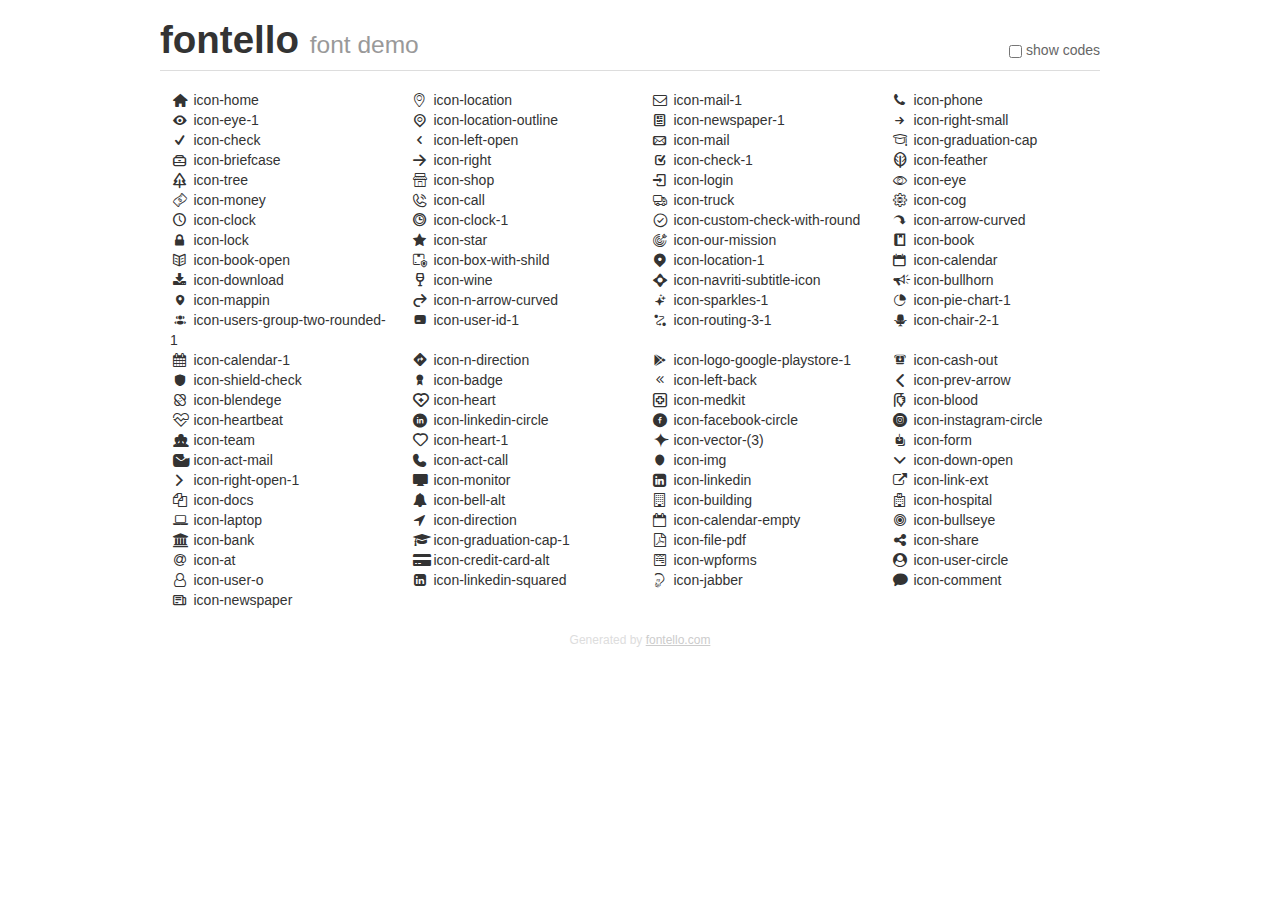
<file: assets/fonts/fontello/demo.html>
<!DOCTYPE html>
<html>
  <head>
  <!--[if lt IE 9]><script language="javascript" type="text/javascript" src="//html5shim.googlecode.com/svn/trunk/html5.js"></script><![endif]-->
  <meta charset="UTF-8">
  <style>
    html {
      font-size: 100%;
      -webkit-text-size-adjust: 100%;
      -ms-text-size-adjust: 100%;
    }
    a:focus {
      outline: thin dotted #333;
      outline: 5px auto -webkit-focus-ring-color;
      outline-offset: -2px;
    }
    a:hover,
    a:active {
      outline: 0;
    }
    input {
      margin: 0;
      font-size: 100%;
      vertical-align: middle;
      *overflow: visible;
      line-height: normal;
    }
    input::-moz-focus-inner {
      padding: 0;
      border: 0;
    }
    body {
      margin: 0;
      font-family: "Helvetica Neue", Helvetica, Arial, sans-serif;
      font-size: 14px;
      line-height: 20px;
      color: #333;
      background-color: #fff;
    }
    a {
      color: #08c;
      text-decoration: none;
    }
    a:hover {
      color: #005580;
      text-decoration: underline;
    }
    .row {
      margin-left: -20px;
      *zoom: 1;
    }
    .row:before,
    .row:after {
      display: table;
      content: "";
      line-height: 0;
    }
    .row:after {
      clear: both;
    }
    .span3 {
      float: left;
      min-height: 1px;
      margin-left: 20px;
      width: 220px;
    }
    .container {
      width: 940px;
      margin-right: auto;
      margin-left: auto;
      *zoom: 1;
    }
    .container:before,
    .container:after {
      display: table;
      content: "";
      line-height: 0;
    }
    .container:after {
      clear: both;
    }
    small {
      font-size: 85%;
    }
    h1 {
      margin: 10px 0;
      font-family: inherit;
      font-weight: bold;
      line-height: 20px;
      color: inherit;
      text-rendering: optimizelegibility;
      line-height: 40px;
      font-size: 38.5px;
    }
    h1 small {
      font-weight: normal;
      line-height: 1;
      color: #999;
      font-size: 24.5px;
    }

    body {
      margin-top: 90px;
    }
    .header {
      position: fixed;
      top: 0;
      left: 50%;
      margin-left: -480px;
      background-color: #fff;
      border-bottom: 1px solid #ddd;
      padding-top: 10px;
      z-index: 10;
    }
    .footer {
      color: #ddd;
      font-size: 12px;
      text-align: center;
      margin-top: 20px;
    }
    .footer a {
      color: #ccc;
      text-decoration: underline;
    }
    .the-icons {
      font-size: 14px;
      line-height: 24px;
    }
    .switch {
      position: absolute;
      right: 0;
      bottom: 10px;
      color: #666;
    }
    .switch input {
      margin-right: 0.3em;
    }
    .codesOn .i-name {
      display: none;
    }
    .codesOn .i-code {
      display: inline;
    }
    .i-code {
      display: none;
    }
    @font-face {
      font-family: 'fontello';
      src: url('./font/fontello.eot?91458646');
      src: url('./font/fontello.eot?91458646#iefix') format('embedded-opentype'),
           url('./font/fontello.woff?91458646') format('woff'),
           url('./font/fontello.ttf?91458646') format('truetype'),
           url('./font/fontello.svg?91458646#fontello') format('svg');
      font-weight: normal;
      font-style: normal;
    }
    .demo-icon {
      font-family: "fontello";
      font-style: normal;
      font-weight: normal;
      speak: never;
     
      display: inline-block;
      text-decoration: inherit;
      width: 1em;
      margin-right: .2em;
      text-align: center;
      /* opacity: .8; */
     
      /* For safety - reset parent styles, that can break glyph codes*/
      font-variant: normal;
      text-transform: none;
     
      /* fix buttons height, for twitter bootstrap */
      line-height: 1em;
     
      /* Animation center compensation - margins should be symmetric */
      /* remove if not needed */
      margin-left: .2em;
     
      /* You can be more comfortable with increased icons size */
      /* font-size: 120%; */
     
      /* Font smoothing. That was taken from TWBS */
      -webkit-font-smoothing: antialiased;
      -moz-osx-font-smoothing: grayscale;
     
      /* Uncomment for 3D effect */
      /* text-shadow: 1px 1px 1px rgba(127, 127, 127, 0.3); */
    }
    </style>
    <link rel="stylesheet" href="css/animation.css"><!--[if IE 7]><link rel="stylesheet" href="css/" + font.fontname + "-ie7.css"><![endif]-->
    <script>
      function toggleCodes(on) {
        var obj = document.getElementById('icons');
      
        if (on) {
          obj.className += ' codesOn';
        } else {
          obj.className = obj.className.replace(' codesOn', '');
        }
      }
    </script>
  </head>
  <body>
    <div class="container header">
      <h1>fontello <small>font demo</small></h1>
      <label class="switch">
        <input type="checkbox" onclick="toggleCodes(this.checked)">show codes
      </label>
    </div>
    <div class="container" id="icons">
      <div class="row">
        <div class="span3" title="Code: 0x0800">
          <i class="demo-icon icon-home">&#x0800;</i> <span class="i-name">icon-home</span><span class="i-code">0x0800</span>
        </div>
        <div class="span3" title="Code: 0xe00a">
          <i class="demo-icon icon-location">&#xe00a;</i> <span class="i-name">icon-location</span><span class="i-code">0xe00a</span>
        </div>
        <div class="span3" title="Code: 0xe013">
          <i class="demo-icon icon-mail-1">&#xe013;</i> <span class="i-name">icon-mail-1</span><span class="i-code">0xe013</span>
        </div>
        <div class="span3" title="Code: 0xe01b">
          <i class="demo-icon icon-phone">&#xe01b;</i> <span class="i-name">icon-phone</span><span class="i-code">0xe01b</span>
        </div>
      </div>
      <div class="row">
        <div class="span3" title="Code: 0xe020">
          <i class="demo-icon icon-eye-1">&#xe020;</i> <span class="i-name">icon-eye-1</span><span class="i-code">0xe020</span>
        </div>
        <div class="span3" title="Code: 0xe02e">
          <i class="demo-icon icon-location-outline">&#xe02e;</i> <span class="i-name">icon-location-outline</span><span class="i-code">0xe02e</span>
        </div>
        <div class="span3" title="Code: 0xe740">
          <i class="demo-icon icon-newspaper-1">&#xe740;</i> <span class="i-name">icon-newspaper-1</span><span class="i-code">0xe740</span>
        </div>
        <div class="span3" title="Code: 0xe800">
          <i class="demo-icon icon-right-small">&#xe800;</i> <span class="i-name">icon-right-small</span><span class="i-code">0xe800</span>
        </div>
      </div>
      <div class="row">
        <div class="span3" title="Code: 0xe801">
          <i class="demo-icon icon-check">&#xe801;</i> <span class="i-name">icon-check</span><span class="i-code">0xe801</span>
        </div>
        <div class="span3" title="Code: 0xe802">
          <i class="demo-icon icon-left-open">&#xe802;</i> <span class="i-name">icon-left-open</span><span class="i-code">0xe802</span>
        </div>
        <div class="span3" title="Code: 0xe803">
          <i class="demo-icon icon-mail">&#xe803;</i> <span class="i-name">icon-mail</span><span class="i-code">0xe803</span>
        </div>
        <div class="span3" title="Code: 0xe804">
          <i class="demo-icon icon-graduation-cap">&#xe804;</i> <span class="i-name">icon-graduation-cap</span><span class="i-code">0xe804</span>
        </div>
      </div>
      <div class="row">
        <div class="span3" title="Code: 0xe805">
          <i class="demo-icon icon-briefcase">&#xe805;</i> <span class="i-name">icon-briefcase</span><span class="i-code">0xe805</span>
        </div>
        <div class="span3" title="Code: 0xe806">
          <i class="demo-icon icon-right">&#xe806;</i> <span class="i-name">icon-right</span><span class="i-code">0xe806</span>
        </div>
        <div class="span3" title="Code: 0xe807">
          <i class="demo-icon icon-check-1">&#xe807;</i> <span class="i-name">icon-check-1</span><span class="i-code">0xe807</span>
        </div>
        <div class="span3" title="Code: 0xe808">
          <i class="demo-icon icon-feather">&#xe808;</i> <span class="i-name">icon-feather</span><span class="i-code">0xe808</span>
        </div>
      </div>
      <div class="row">
        <div class="span3" title="Code: 0xe809">
          <i class="demo-icon icon-tree">&#xe809;</i> <span class="i-name">icon-tree</span><span class="i-code">0xe809</span>
        </div>
        <div class="span3" title="Code: 0xe80a">
          <i class="demo-icon icon-shop">&#xe80a;</i> <span class="i-name">icon-shop</span><span class="i-code">0xe80a</span>
        </div>
        <div class="span3" title="Code: 0xe80b">
          <i class="demo-icon icon-login">&#xe80b;</i> <span class="i-name">icon-login</span><span class="i-code">0xe80b</span>
        </div>
        <div class="span3" title="Code: 0xe80c">
          <i class="demo-icon icon-eye">&#xe80c;</i> <span class="i-name">icon-eye</span><span class="i-code">0xe80c</span>
        </div>
      </div>
      <div class="row">
        <div class="span3" title="Code: 0xe80d">
          <i class="demo-icon icon-money">&#xe80d;</i> <span class="i-name">icon-money</span><span class="i-code">0xe80d</span>
        </div>
        <div class="span3" title="Code: 0xe80e">
          <i class="demo-icon icon-call">&#xe80e;</i> <span class="i-name">icon-call</span><span class="i-code">0xe80e</span>
        </div>
        <div class="span3" title="Code: 0xe80f">
          <i class="demo-icon icon-truck">&#xe80f;</i> <span class="i-name">icon-truck</span><span class="i-code">0xe80f</span>
        </div>
        <div class="span3" title="Code: 0xe810">
          <i class="demo-icon icon-cog">&#xe810;</i> <span class="i-name">icon-cog</span><span class="i-code">0xe810</span>
        </div>
      </div>
      <div class="row">
        <div class="span3" title="Code: 0xe811">
          <i class="demo-icon icon-clock">&#xe811;</i> <span class="i-name">icon-clock</span><span class="i-code">0xe811</span>
        </div>
        <div class="span3" title="Code: 0xe812">
          <i class="demo-icon icon-clock-1">&#xe812;</i> <span class="i-name">icon-clock-1</span><span class="i-code">0xe812</span>
        </div>
        <div class="span3" title="Code: 0xe813">
          <i class="demo-icon icon-custom-check-with-round">&#xe813;</i> <span class="i-name">icon-custom-check-with-round</span><span class="i-code">0xe813</span>
        </div>
        <div class="span3" title="Code: 0xe814">
          <i class="demo-icon icon-arrow-curved">&#xe814;</i> <span class="i-name">icon-arrow-curved</span><span class="i-code">0xe814</span>
        </div>
      </div>
      <div class="row">
        <div class="span3" title="Code: 0xe815">
          <i class="demo-icon icon-lock">&#xe815;</i> <span class="i-name">icon-lock</span><span class="i-code">0xe815</span>
        </div>
        <div class="span3" title="Code: 0xe816">
          <i class="demo-icon icon-star">&#xe816;</i> <span class="i-name">icon-star</span><span class="i-code">0xe816</span>
        </div>
        <div class="span3" title="Code: 0xe817">
          <i class="demo-icon icon-our-mission">&#xe817;</i> <span class="i-name">icon-our-mission</span><span class="i-code">0xe817</span>
        </div>
        <div class="span3" title="Code: 0xe818">
          <i class="demo-icon icon-book">&#xe818;</i> <span class="i-name">icon-book</span><span class="i-code">0xe818</span>
        </div>
      </div>
      <div class="row">
        <div class="span3" title="Code: 0xe819">
          <i class="demo-icon icon-book-open">&#xe819;</i> <span class="i-name">icon-book-open</span><span class="i-code">0xe819</span>
        </div>
        <div class="span3" title="Code: 0xe81a">
          <i class="demo-icon icon-box-with-shild">&#xe81a;</i> <span class="i-name">icon-box-with-shild</span><span class="i-code">0xe81a</span>
        </div>
        <div class="span3" title="Code: 0xe81b">
          <i class="demo-icon icon-location-1">&#xe81b;</i> <span class="i-name">icon-location-1</span><span class="i-code">0xe81b</span>
        </div>
        <div class="span3" title="Code: 0xe81c">
          <i class="demo-icon icon-calendar">&#xe81c;</i> <span class="i-name">icon-calendar</span><span class="i-code">0xe81c</span>
        </div>
      </div>
      <div class="row">
        <div class="span3" title="Code: 0xe81d">
          <i class="demo-icon icon-download">&#xe81d;</i> <span class="i-name">icon-download</span><span class="i-code">0xe81d</span>
        </div>
        <div class="span3" title="Code: 0xe81e">
          <i class="demo-icon icon-wine">&#xe81e;</i> <span class="i-name">icon-wine</span><span class="i-code">0xe81e</span>
        </div>
        <div class="span3" title="Code: 0xe81f">
          <i class="demo-icon icon-navriti-subtitle-icon">&#xe81f;</i> <span class="i-name">icon-navriti-subtitle-icon</span><span class="i-code">0xe81f</span>
        </div>
        <div class="span3" title="Code: 0xe820">
          <i class="demo-icon icon-bullhorn">&#xe820;</i> <span class="i-name">icon-bullhorn</span><span class="i-code">0xe820</span>
        </div>
      </div>
      <div class="row">
        <div class="span3" title="Code: 0xe821">
          <i class="demo-icon icon-mappin">&#xe821;</i> <span class="i-name">icon-mappin</span><span class="i-code">0xe821</span>
        </div>
        <div class="span3" title="Code: 0xe822">
          <i class="demo-icon icon-n-arrow-curved">&#xe822;</i> <span class="i-name">icon-n-arrow-curved</span><span class="i-code">0xe822</span>
        </div>
        <div class="span3" title="Code: 0xe823">
          <i class="demo-icon icon-sparkles-1">&#xe823;</i> <span class="i-name">icon-sparkles-1</span><span class="i-code">0xe823</span>
        </div>
        <div class="span3" title="Code: 0xe824">
          <i class="demo-icon icon-pie-chart-1">&#xe824;</i> <span class="i-name">icon-pie-chart-1</span><span class="i-code">0xe824</span>
        </div>
      </div>
      <div class="row">
        <div class="span3" title="Code: 0xe825">
          <i class="demo-icon icon-users-group-two-rounded-1">&#xe825;</i> <span class="i-name">icon-users-group-two-rounded-1</span><span class="i-code">0xe825</span>
        </div>
        <div class="span3" title="Code: 0xe826">
          <i class="demo-icon icon-user-id-1">&#xe826;</i> <span class="i-name">icon-user-id-1</span><span class="i-code">0xe826</span>
        </div>
        <div class="span3" title="Code: 0xe827">
          <i class="demo-icon icon-routing-3-1">&#xe827;</i> <span class="i-name">icon-routing-3-1</span><span class="i-code">0xe827</span>
        </div>
        <div class="span3" title="Code: 0xe828">
          <i class="demo-icon icon-chair-2-1">&#xe828;</i> <span class="i-name">icon-chair-2-1</span><span class="i-code">0xe828</span>
        </div>
      </div>
      <div class="row">
        <div class="span3" title="Code: 0xe829">
          <i class="demo-icon icon-calendar-1">&#xe829;</i> <span class="i-name">icon-calendar-1</span><span class="i-code">0xe829</span>
        </div>
        <div class="span3" title="Code: 0xe82a">
          <i class="demo-icon icon-n-direction">&#xe82a;</i> <span class="i-name">icon-n-direction</span><span class="i-code">0xe82a</span>
        </div>
        <div class="span3" title="Code: 0xe82b">
          <i class="demo-icon icon-logo-google-playstore-1">&#xe82b;</i> <span class="i-name">icon-logo-google-playstore-1</span><span class="i-code">0xe82b</span>
        </div>
        <div class="span3" title="Code: 0xe838">
          <i class="demo-icon icon-cash-out">&#xe838;</i> <span class="i-name">icon-cash-out</span><span class="i-code">0xe838</span>
        </div>
      </div>
      <div class="row">
        <div class="span3" title="Code: 0xe839">
          <i class="demo-icon icon-shield-check">&#xe839;</i> <span class="i-name">icon-shield-check</span><span class="i-code">0xe839</span>
        </div>
        <div class="span3" title="Code: 0xe83c">
          <i class="demo-icon icon-badge">&#xe83c;</i> <span class="i-name">icon-badge</span><span class="i-code">0xe83c</span>
        </div>
        <div class="span3" title="Code: 0xe83d">
          <i class="demo-icon icon-left-back">&#xe83d;</i> <span class="i-name">icon-left-back</span><span class="i-code">0xe83d</span>
        </div>
        <div class="span3" title="Code: 0xe83e">
          <i class="demo-icon icon-prev-arrow">&#xe83e;</i> <span class="i-name">icon-prev-arrow</span><span class="i-code">0xe83e</span>
        </div>
      </div>
      <div class="row">
        <div class="span3" title="Code: 0xe842">
          <i class="demo-icon icon-blendege">&#xe842;</i> <span class="i-name">icon-blendege</span><span class="i-code">0xe842</span>
        </div>
        <div class="span3" title="Code: 0xe843">
          <i class="demo-icon icon-heart">&#xe843;</i> <span class="i-name">icon-heart</span><span class="i-code">0xe843</span>
        </div>
        <div class="span3" title="Code: 0xe844">
          <i class="demo-icon icon-medkit">&#xe844;</i> <span class="i-name">icon-medkit</span><span class="i-code">0xe844</span>
        </div>
        <div class="span3" title="Code: 0xe845">
          <i class="demo-icon icon-blood">&#xe845;</i> <span class="i-name">icon-blood</span><span class="i-code">0xe845</span>
        </div>
      </div>
      <div class="row">
        <div class="span3" title="Code: 0xe846">
          <i class="demo-icon icon-heartbeat">&#xe846;</i> <span class="i-name">icon-heartbeat</span><span class="i-code">0xe846</span>
        </div>
        <div class="span3" title="Code: 0xe847">
          <i class="demo-icon icon-linkedin-circle">&#xe847;</i> <span class="i-name">icon-linkedin-circle</span><span class="i-code">0xe847</span>
        </div>
        <div class="span3" title="Code: 0xe848">
          <i class="demo-icon icon-facebook-circle">&#xe848;</i> <span class="i-name">icon-facebook-circle</span><span class="i-code">0xe848</span>
        </div>
        <div class="span3" title="Code: 0xe849">
          <i class="demo-icon icon-instagram-circle">&#xe849;</i> <span class="i-name">icon-instagram-circle</span><span class="i-code">0xe849</span>
        </div>
      </div>
      <div class="row">
        <div class="span3" title="Code: 0xe84b">
          <i class="demo-icon icon-team">&#xe84b;</i> <span class="i-name">icon-team</span><span class="i-code">0xe84b</span>
        </div>
        <div class="span3" title="Code: 0xe84c">
          <i class="demo-icon icon-heart-1">&#xe84c;</i> <span class="i-name">icon-heart-1</span><span class="i-code">0xe84c</span>
        </div>
        <div class="span3" title="Code: 0xe864">
          <i class="demo-icon icon-vector-(3)">&#xe864;</i> <span class="i-name">icon-vector-(3)</span><span class="i-code">0xe864</span>
        </div>
        <div class="span3" title="Code: 0xe868">
          <i class="demo-icon icon-form">&#xe868;</i> <span class="i-name">icon-form</span><span class="i-code">0xe868</span>
        </div>
      </div>
      <div class="row">
        <div class="span3" title="Code: 0xe886">
          <i class="demo-icon icon-act-mail">&#xe886;</i> <span class="i-name">icon-act-mail</span><span class="i-code">0xe886</span>
        </div>
        <div class="span3" title="Code: 0xe887">
          <i class="demo-icon icon-act-call">&#xe887;</i> <span class="i-name">icon-act-call</span><span class="i-code">0xe887</span>
        </div>
        <div class="span3" title="Code: 0xe888">
          <i class="demo-icon icon-img">&#xe888;</i> <span class="i-name">icon-img</span><span class="i-code">0xe888</span>
        </div>
        <div class="span3" title="Code: 0xf004">
          <i class="demo-icon icon-down-open">&#xf004;</i> <span class="i-name">icon-down-open</span><span class="i-code">0xf004</span>
        </div>
      </div>
      <div class="row">
        <div class="span3" title="Code: 0xf006">
          <i class="demo-icon icon-right-open-1">&#xf006;</i> <span class="i-name">icon-right-open-1</span><span class="i-code">0xf006</span>
        </div>
        <div class="span3" title="Code: 0xf032">
          <i class="demo-icon icon-monitor">&#xf032;</i> <span class="i-name">icon-monitor</span><span class="i-code">0xf032</span>
        </div>
        <div class="span3" title="Code: 0xf05c">
          <i class="demo-icon icon-linkedin">&#xf05c;</i> <span class="i-name">icon-linkedin</span><span class="i-code">0xf05c</span>
        </div>
        <div class="span3" title="Code: 0xf08e">
          <i class="demo-icon icon-link-ext">&#xf08e;</i> <span class="i-name">icon-link-ext</span><span class="i-code">0xf08e</span>
        </div>
      </div>
      <div class="row">
        <div class="span3" title="Code: 0xf0c5">
          <i class="demo-icon icon-docs">&#xf0c5;</i> <span class="i-name">icon-docs</span><span class="i-code">0xf0c5</span>
        </div>
        <div class="span3" title="Code: 0xf0f3">
          <i class="demo-icon icon-bell-alt">&#xf0f3;</i> <span class="i-name">icon-bell-alt</span><span class="i-code">0xf0f3</span>
        </div>
        <div class="span3" title="Code: 0xf0f7">
          <i class="demo-icon icon-building">&#xf0f7;</i> <span class="i-name">icon-building</span><span class="i-code">0xf0f7</span>
        </div>
        <div class="span3" title="Code: 0xf0f8">
          <i class="demo-icon icon-hospital">&#xf0f8;</i> <span class="i-name">icon-hospital</span><span class="i-code">0xf0f8</span>
        </div>
      </div>
      <div class="row">
        <div class="span3" title="Code: 0xf109">
          <i class="demo-icon icon-laptop">&#xf109;</i> <span class="i-name">icon-laptop</span><span class="i-code">0xf109</span>
        </div>
        <div class="span3" title="Code: 0xf124">
          <i class="demo-icon icon-direction">&#xf124;</i> <span class="i-name">icon-direction</span><span class="i-code">0xf124</span>
        </div>
        <div class="span3" title="Code: 0xf133">
          <i class="demo-icon icon-calendar-empty">&#xf133;</i> <span class="i-name">icon-calendar-empty</span><span class="i-code">0xf133</span>
        </div>
        <div class="span3" title="Code: 0xf140">
          <i class="demo-icon icon-bullseye">&#xf140;</i> <span class="i-name">icon-bullseye</span><span class="i-code">0xf140</span>
        </div>
      </div>
      <div class="row">
        <div class="span3" title="Code: 0xf19c">
          <i class="demo-icon icon-bank">&#xf19c;</i> <span class="i-name">icon-bank</span><span class="i-code">0xf19c</span>
        </div>
        <div class="span3" title="Code: 0xf19d">
          <i class="demo-icon icon-graduation-cap-1">&#xf19d;</i> <span class="i-name">icon-graduation-cap-1</span><span class="i-code">0xf19d</span>
        </div>
        <div class="span3" title="Code: 0xf1c1">
          <i class="demo-icon icon-file-pdf">&#xf1c1;</i> <span class="i-name">icon-file-pdf</span><span class="i-code">0xf1c1</span>
        </div>
        <div class="span3" title="Code: 0xf1e0">
          <i class="demo-icon icon-share">&#xf1e0;</i> <span class="i-name">icon-share</span><span class="i-code">0xf1e0</span>
        </div>
      </div>
      <div class="row">
        <div class="span3" title="Code: 0xf1fa">
          <i class="demo-icon icon-at">&#xf1fa;</i> <span class="i-name">icon-at</span><span class="i-code">0xf1fa</span>
        </div>
        <div class="span3" title="Code: 0xf283">
          <i class="demo-icon icon-credit-card-alt">&#xf283;</i> <span class="i-name">icon-credit-card-alt</span><span class="i-code">0xf283</span>
        </div>
        <div class="span3" title="Code: 0xf298">
          <i class="demo-icon icon-wpforms">&#xf298;</i> <span class="i-name">icon-wpforms</span><span class="i-code">0xf298</span>
        </div>
        <div class="span3" title="Code: 0xf2bd">
          <i class="demo-icon icon-user-circle">&#xf2bd;</i> <span class="i-name">icon-user-circle</span><span class="i-code">0xf2bd</span>
        </div>
      </div>
      <div class="row">
        <div class="span3" title="Code: 0xf2c0">
          <i class="demo-icon icon-user-o">&#xf2c0;</i> <span class="i-name">icon-user-o</span><span class="i-code">0xf2c0</span>
        </div>
        <div class="span3" title="Code: 0xf30c">
          <i class="demo-icon icon-linkedin-squared">&#xf30c;</i> <span class="i-name">icon-linkedin-squared</span><span class="i-code">0xf30c</span>
        </div>
        <div class="span3" title="Code: 0xf317">
          <i class="demo-icon icon-jabber">&#xf317;</i> <span class="i-name">icon-jabber</span><span class="i-code">0xf317</span>
        </div>
        <div class="span3" title="Code: 0xf4ac">
          <i class="demo-icon icon-comment">&#xf4ac;</i> <span class="i-name">icon-comment</span><span class="i-code">0xf4ac</span>
        </div>
      </div>
      <div class="row">
        <div class="span3" title="Code: 0xf4f0">
          <i class="demo-icon icon-newspaper">&#xf4f0;</i> <span class="i-name">icon-newspaper</span><span class="i-code">0xf4f0</span>
        </div>
      </div>
    </div>
    <div class="container footer">Generated by <a href="https://fontello.com">fontello.com</a></div>
  </body>
</html>
</file>
<file: assets/fonts/fontello/css/fontello.css>
@font-face {
  font-family: 'fontello';
  src: url('../font/fontello.eot?63505505');
  src: url('../font/fontello.eot?63505505#iefix') format('embedded-opentype'),
       url('../font/fontello.woff2?63505505') format('woff2'),
       url('../font/fontello.woff?63505505') format('woff'),
       url('../font/fontello.ttf?63505505') format('truetype'),
       url('../font/fontello.svg?63505505#fontello') format('svg');
  font-weight: normal;
  font-style: normal;
}
/* Chrome hack: SVG is rendered more smooth in Windozze. 100% magic, uncomment if you need it. */
/* Note, that will break hinting! In other OS-es font will be not as sharp as it could be */
/*
@media screen and (-webkit-min-device-pixel-ratio:0) {
  @font-face {
    font-family: 'fontello';
    src: url('../font/fontello.svg?63505505#fontello') format('svg');
  }
}
*/
[class^="icon-"]:before, [class*=" icon-"]:before {
  font-family: "fontello";
  font-style: normal;
  font-weight: normal;
  speak: never;

  display: inline-block;
  text-decoration: inherit;
  width: 1em;
  margin-right: .2em;
  text-align: center;
  /* opacity: .8; */

  /* For safety - reset parent styles, that can break glyph codes*/
  font-variant: normal;
  text-transform: none;

  /* fix buttons height, for twitter bootstrap */
  line-height: 1em;

  /* Animation center compensation - margins should be symmetric */
  /* remove if not needed */
  margin-left: .2em;

  /* you can be more comfortable with increased icons size */
  /* font-size: 120%; */

  /* Font smoothing. That was taken from TWBS */
  -webkit-font-smoothing: antialiased;
  -moz-osx-font-smoothing: grayscale;

  /* Uncomment for 3D effect */
  /* text-shadow: 1px 1px 1px rgba(127, 127, 127, 0.3); */
}

.icon-home:before { content: '\0800'; } /* 'ࠀ' */
.icon-location:before { content: '\e00a'; } /* '' */
.icon-mail-1:before { content: '\e013'; } /* '' */
.icon-phone:before { content: '\e01b'; } /* '' */
.icon-eye-1:before { content: '\e020'; } /* '' */
.icon-location-outline:before { content: '\e02e'; } /* '' */
.icon-newspaper-1:before { content: '\e740'; } /* '' */
.icon-right-small:before { content: '\e800'; } /* '' */
.icon-check:before { content: '\e801'; } /* '' */
.icon-left-open:before { content: '\e802'; } /* '' */
.icon-mail:before { content: '\e803'; } /* '' */
.icon-graduation-cap:before { content: '\e804'; } /* '' */
.icon-briefcase:before { content: '\e805'; } /* '' */
.icon-right:before { content: '\e806'; } /* '' */
.icon-check-1:before { content: '\e807'; } /* '' */
.icon-feather:before { content: '\e808'; } /* '' */
.icon-tree:before { content: '\e809'; } /* '' */
.icon-shop:before { content: '\e80a'; } /* '' */
.icon-login:before { content: '\e80b'; } /* '' */
.icon-eye:before { content: '\e80c'; } /* '' */
.icon-money:before { content: '\e80d'; } /* '' */
.icon-call:before { content: '\e80e'; } /* '' */
.icon-truck:before { content: '\e80f'; } /* '' */
.icon-cog:before { content: '\e810'; } /* '' */
.icon-clock:before { content: '\e811'; } /* '' */
.icon-clock-1:before { content: '\e812'; } /* '' */
.icon-custom-check-with-round:before { content: '\e813'; } /* '' */
.icon-arrow-curved:before { content: '\e814'; } /* '' */
.icon-lock:before { content: '\e815'; } /* '' */
.icon-star:before { content: '\e816'; } /* '' */
.icon-our-mission:before { content: '\e817'; } /* '' */
.icon-book:before { content: '\e818'; } /* '' */
.icon-book-open:before { content: '\e819'; } /* '' */
.icon-box-with-shild:before { content: '\e81a'; } /* '' */
.icon-location-1:before { content: '\e81b'; } /* '' */
.icon-calendar:before { content: '\e81c'; } /* '' */
.icon-download:before { content: '\e81d'; } /* '' */
.icon-wine:before { content: '\e81e'; } /* '' */
.icon-navriti-subtitle-icon:before { content: '\e81f'; } /* '' */
.icon-bullhorn:before { content: '\e820'; } /* '' */
.icon-mappin:before { content: '\e821'; } /* '' */
.icon-n-arrow-curved:before { content: '\e822'; } /* '' */
.icon-sparkles-1:before { content: '\e823'; } /* '' */
.icon-pie-chart-1:before { content: '\e824'; } /* '' */
.icon-users-group-two-rounded-1:before { content: '\e825'; } /* '' */
.icon-user-id-1:before { content: '\e826'; } /* '' */
.icon-routing-3-1:before { content: '\e827'; } /* '' */
.icon-chair-2-1:before { content: '\e828'; } /* '' */
.icon-calendar-1:before { content: '\e829'; } /* '' */
.icon-n-direction:before { content: '\e82a'; } /* '' */
.icon-logo-google-playstore-1:before { content: '\e82b'; } /* '' */
.icon-cash-out:before { content: '\e838'; } /* '' */
.icon-shield-check:before { content: '\e839'; } /* '' */
.icon-badge:before { content: '\e83c'; } /* '' */
.icon-left-back:before { content: '\e83d'; } /* '' */
.icon-prev-arrow:before { content: '\e83e'; } /* '' */
.icon-blendege:before { content: '\e842'; } /* '' */
.icon-heart:before { content: '\e843'; } /* '' */
.icon-medkit:before { content: '\e844'; } /* '' */
.icon-blood:before { content: '\e845'; } /* '' */
.icon-heartbeat:before { content: '\e846'; } /* '' */
.icon-linkedin-circle:before { content: '\e847'; } /* '' */
.icon-facebook-circle:before { content: '\e848'; } /* '' */
.icon-instagram-circle:before { content: '\e849'; } /* '' */
.icon-team:before { content: '\e84b'; } /* '' */
.icon-heart-1:before { content: '\e84c'; } /* '' */
.icon-vector-(3):before { content: '\e864'; } /* '' */
.icon-form:before { content: '\e868'; } /* '' */
.icon-act-mail:before { content: '\e886'; } /* '' */
.icon-act-call:before { content: '\e887'; } /* '' */
.icon-img:before { content: '\e888'; } /* '' */
.icon-down-open:before { content: '\f004'; } /* '' */
.icon-right-open-1:before { content: '\f006'; } /* '' */
.icon-monitor:before { content: '\f032'; } /* '' */
.icon-linkedin:before { content: '\f05c'; } /* '' */
.icon-link-ext:before { content: '\f08e'; } /* '' */
.icon-docs:before { content: '\f0c5'; } /* '' */
.icon-bell-alt:before { content: '\f0f3'; } /* '' */
.icon-building:before { content: '\f0f7'; } /* '' */
.icon-hospital:before { content: '\f0f8'; } /* '' */
.icon-laptop:before { content: '\f109'; } /* '' */
.icon-direction:before { content: '\f124'; } /* '' */
.icon-calendar-empty:before { content: '\f133'; } /* '' */
.icon-bullseye:before { content: '\f140'; } /* '' */
.icon-bank:before { content: '\f19c'; } /* '' */
.icon-graduation-cap-1:before { content: '\f19d'; } /* '' */
.icon-file-pdf:before { content: '\f1c1'; } /* '' */
.icon-share:before { content: '\f1e0'; } /* '' */
.icon-at:before { content: '\f1fa'; } /* '' */
.icon-credit-card-alt:before { content: '\f283'; } /* '' */
.icon-wpforms:before { content: '\f298'; } /* '' */
.icon-user-circle:before { content: '\f2bd'; } /* '' */
.icon-user-o:before { content: '\f2c0'; } /* '' */
.icon-linkedin-squared:before { content: '\f30c'; } /* '' */
.icon-jabber:before { content: '\f317'; } /* '' */
.icon-comment:before { content: '\f4ac'; } /* '' */
.icon-newspaper:before { content: '\f4f0'; } /* '' */
</file>
<file: assets/css/style.css>
@font-face {
  font-family: "Work Sans";
  src: url("../fonts/Work_Sans/WorkSans-VariableFont_wght.ttf");
}
@font-face {
  font-family: "Yeseva One";
  src: url("../fonts/Yeseva_One/YesevaOne-Regular.ttf");
}
/************************************/
/*****        01. Global css         ****/
/************************************/
html,
body {
  -webkit-font-smoothing: antialiased;
  scroll-behavior: smooth;
  background-color: #FCFEFE;
}

* {
  margin: 0;
  padding: 0;
  font-family: "Work Sans", sans-serif;
}

h1,
h2,
h3,
h4,
h5,
h6 {
  margin-top: 0;
  margin-bottom: 0;
}

a:hover,
a {
  text-decoration: none;
  outline: 0;
}

a:focus {
  text-decoration: none;
  outline: 0;
}

*,
::after,
::before {
  box-sizing: border-box;
}

*:focus {
  outline: none;
}

figure.wp-block-image {
  margin: 0;
  padding: 0;
}

ul {
  margin: 0px;
  padding: 0px;
  list-style: none;
}

button:focus,
input:focus,
img:focus,
.slick-slide:focus,
textarea:focus,
input:focus {
  outline: none;
}

.section-padding {
  padding: 64px 0px;
}
@media screen and (max-width: 767px) {
  .section-padding {
    padding: 56px 0px;
  }
}
@media screen and (max-width: 575px) {
  .section-padding {
    padding: 48px 0px;
  }
}

.common-padding {
  padding: 96px 0px;
}
@media screen and (max-width: 1199px) {
  .common-padding {
    padding: 70px 0px;
  }
}
@media screen and (max-width: 991px) {
  .common-padding {
    padding: 50px 0px;
  }
}
@media screen and (max-width: 767px) {
  .common-padding {
    padding: 40px 0px;
  }
}
@media screen and (max-width: 575px) {
  .common-padding {
    padding: 25px 0px 50px;
  }
}

.section-padding-rl-0 {
  padding-right: 0;
  padding-left: 0;
}

.section-pt-0 {
  padding-top: 0;
}

.section-pb-0 {
  padding-bottom: 0;
}

.d-none {
  display: none;
}

.p-0 {
  padding: 0 !important;
}

.container {
  width: 100%;
  max-width: 100%;
  padding: 0;
  margin-right: auto;
  margin-left: auto;
}
@media screen and (min-width: 576px) {
  .container {
    max-width: 540px;
  }
}
@media screen and (min-width: 768px) {
  .container {
    max-width: 720px;
  }
}
@media screen and (min-width: 992px) {
  .container {
    max-width: 960px;
  }
}
@media screen and (min-width: 1200px) {
  .container {
    max-width: 1140px;
  }
}
@media screen and (min-width: 1400px) {
  .container {
    max-width: 1320px;
  }
}
@media screen and (max-width: 575px) {
  .container {
    padding: 0 14px;
  }
}

h2 {
  font-family: "Yeseva One", sans-serif;
  font-size: 32px;
  font-weight: 400;
  line-height: 42px;
  text-align: center;
  color: #1F2B6C;
}
@media screen and (max-width: 767px) {
  h2 {
    font-size: 28px;
    line-height: 36px;
  }
}
@media screen and (max-width: 575px) {
  h2 {
    font-size: 24px;
    line-height: 32px;
  }
}

.description-primary {
  font-family: "Work Sans", sans-serif;
  font-size: 18px;
  font-weight: 400;
  line-height: 26px;
}
@media screen and (min-width: 1400px) {
  .description-primary {
    font-size: 20px;
    line-height: 28px;
  }
}
@media screen and (max-width: 575px) {
  .description-primary {
    font-size: 16px;
    line-height: 22px;
  }
}

.description-secondary {
  font-family: "Work Sans", sans-serif;
  font-size: 16px;
  font-weight: 400;
  line-height: 22px;
}
@media screen and (min-width: 1400px) {
  .description-secondary {
    font-size: 18px;
    line-height: 26px;
  }
}
@media screen and (max-width: 575px) {
  .description-secondary {
    font-size: 16px;
    line-height: 22px;
  }
}
@media screen and (max-width: 425px) {
  .description-secondary {
    font-size: 14px;
    line-height: 20px;
  }
}

.section-subtitle {
  font-weight: 700;
  text-transform: uppercase;
  letter-spacing: 2px;
  margin-bottom: 8px;
  color: #159EEC;
}
@media screen and (max-width: 575px) {
  .section-subtitle {
    margin-bottom: 4px;
    letter-spacing: 1px;
    text-align: center;
  }
}

.global-button {
  width: -moz-fit-content;
  width: fit-content;
  font-family: "Work Sans", sans-serif;
  font-size: 16px;
  font-weight: 500;
  line-height: 22px;
  padding: 13px 35px;
  background-color: #BFD2F8;
  color: #1F2B6C;
  border-radius: 50px;
  transition: all 0.3s ease;
}
.global-button:hover {
  background-color: #ffffff;
}
@media screen and (min-width: 1400px) {
  .global-button {
    font-size: 18px;
    line-height: 24px;
  }
}
@media screen and (max-width: 767px) {
  .global-button {
    padding: 10px 30px;
    font-size: 14px;
    line-height: 20px;
  }
}

.breadcrumb__img {
  position: relative;
  width: 100%;
  overflow: hidden;
}
@media screen and (max-width: 991px) {
  .breadcrumb__img-bg {
    min-height: 220px;
  }
}
@media screen and (max-width: 575px) {
  .breadcrumb__img-bg {
    min-height: 190px;
  }
}
@media screen and (max-width: 425px) {
  .breadcrumb__img-bg {
    min-height: 160px;
  }
}
.breadcrumb__overlay {
  position: absolute;
  top: 0;
  left: 0;
  width: 100%;
  height: 100%;
  background: rgba(255, 255, 255, 0.5);
  z-index: 1;
}
.breadcrumb__gradient-secondary {
  position: absolute;
  top: -75px;
  left: -60px;
  width: 150px;
  height: 150px;
  background: rgba(21, 158, 236, 0.3);
  z-index: 1;
  border-radius: 50%;
}
@media screen and (max-width: 767px) {
  .breadcrumb__gradient-secondary {
    top: -90px;
  }
}
.breadcrumb__gradient-primary {
  position: absolute;
  bottom: -60px;
  right: -40px;
  width: 170px;
  height: 170px;
  background: rgba(191, 210, 248, 0.3);
  z-index: 1;
  border-radius: 50%;
}
@media screen and (max-width: 767px) {
  .breadcrumb__gradient-primary {
    bottom: -70px;
  }
}
.breadcrumb__border {
  width: 100%;
  position: absolute;
  bottom: -5px;
  z-index: 3;
}
@media screen and (max-width: 991px) {
  .breadcrumb__border {
    bottom: 0;
  }
}
.breadcrumb__content-container {
  position: absolute;
  top: 0;
  width: 100%;
  height: 100%;
}
.breadcrumb__content-container .container {
  height: 100%;
}
.breadcrumb__content {
  position: relative;
  z-index: 2;
  height: 100%;
  padding: 85px 0 110px;
}
@media screen and (max-width: 1199px) {
  .breadcrumb__content {
    padding: 60px 0 80px;
  }
}
@media screen and (max-width: 991px) {
  .breadcrumb__content {
    padding: 70px 0 0;
  }
}
@media screen and (max-width: 425px) {
  .breadcrumb__content {
    padding: 40px 0 0;
  }
}
.breadcrumb__content ul {
  display: flex;
  flex-direction: row;
  gap: 5px;
}
.breadcrumb__content ul .description-primary {
  color: #1F2B6C;
}
@media screen and (max-width: 575px) {
  .breadcrumb__content ul {
    justify-content: center;
    align-items: center;
  }
}
.breadcrumb__content h1 {
  font-family: "Yeseva One", sans-serif;
  font-size: 32px;
  font-weight: 400;
  line-height: 42px;
  text-align: start;
  color: #1F2B6C;
}
@media screen and (min-width: 1400px) {
  .breadcrumb__content h1 {
    font-size: 48px;
  }
}
@media screen and (max-width: 767px) {
  .breadcrumb__content h1 {
    font-size: 28px;
    line-height: 36px;
  }
}
@media screen and (max-width: 575px) {
  .breadcrumb__content h1 {
    font-size: 24px;
    line-height: 32px;
    text-align: center;
  }
}

.header__inner {
  display: flex;
  flex-direction: column;
}
.header__top-bar {
  display: flex;
  flex-direction: row;
  align-items: center;
  justify-content: center;
  padding: 20px 0;
}
@media screen and (max-width: 425px) {
  .header__top-bar {
    padding: 14px 0;
  }
}
.header__logo {
  width: 20%;
}
@media screen and (max-width: 991px) {
  .header__logo {
    display: none;
  }
}
.header__info {
  width: 80%;
  display: flex;
  flex-direction: row;
  justify-content: flex-end;
  align-items: center;
  flex-wrap: wrap;
  gap: 20px;
}
@media screen and (min-width: 1400px) {
  .header__info {
    gap: 30px;
  }
}
@media screen and (max-width: 991px) {
  .header__info {
    width: 100%;
    justify-content: center;
    gap: 22px;
  }
}
@media screen and (max-width: 425px) {
  .header__info {
    gap: 0px;
    row-gap: 16px;
  }
}
@media screen and (max-width: 575px) {
  .header__info .order-1 {
    order: 1;
  }
}
@media screen and (max-width: 575px) {
  .header__info .order-2 {
    order: 2;
  }
}
@media screen and (max-width: 575px) {
  .header__info .order-3 {
    order: 3;
    width: -moz-fit-content;
    width: fit-content;
  }
}
.header__info-box {
  display: flex;
  flex-direction: row;
  justify-content: center;
  align-items: center;
  gap: 6px;
}
@media screen and (max-width: 425px) {
  .header__info-box {
    width: 48%;
    gap: 2px;
  }
}
.header__info-box-icon {
  font-size: 36px;
  color: #1F2B6C;
}
@media screen and (max-width: 575px) {
  .header__info-box-icon {
    font-size: 28px;
  }
}
.header__info-box-content {
  display: flex;
  flex-direction: column;
}
.header__info-box-link {
  font-weight: 500;
  color: #159EEC;
  transition: all 0.3s ease;
}
.header__info-box-link:hover {
  color: #212124;
}
.header__info-box-title {
  font-weight: 500;
  line-height: 22px;
  text-transform: uppercase;
  color: #1F2B6C;
}
.header__bottom-bar {
  position: relative;
  top: 0;
  left: 0;
  width: 100%;
  z-index: 999;
  background-color: #1F2B6C;
  transition: all 0.3s ease-in-out;
}
.header__navigation {
  display: flex;
  flex-direction: row;
  align-items: center;
  padding: 17px 0;
}
.header__navigation .header__logo {
  display: none;
}
@media screen and (max-width: 991px) {
  .header__navigation .header__logo {
    display: block;
    width: 40%;
  }
}
.header__nav-link {
  width: 65%;
}
@media screen and (max-width: 991px) {
  .header__nav-link {
    display: none;
  }
}
.header__nav-link-list {
  display: flex;
  flex-direction: row;
  gap: 20px;
  align-items: center;
  justify-content: flex-start;
}
.header__nav-link-list-item {
  color: #FCFEFE;
}
.header__nav-link-list .active {
  color: #BFD2F8;
}
.header__btn-container {
  width: 35%;
  display: flex;
  flex-direction: row;
  align-items: center;
  justify-content: flex-end;
  gap: 30px;
}
@media screen and (max-width: 991px) {
  .header__btn-container {
    width: 60%;
    gap: 30px;
  }
  .header__btn-container .global-button {
    display: none;
  }
}
.header__hamburger-icon {
  display: none;
  font-size: 24px;
  color: #FCFEFE;
}
@media screen and (max-width: 991px) {
  .header__hamburger-icon {
    display: block;
  }
}

.mobile-menu {
  max-height: 0;
  visibility: hidden;
  opacity: 0;
  background-color: #BFD2F8;
  transition: all 0.5s ease;
}
.mobile-menu__nav-link {
  display: flex;
  flex-direction: column;
  gap: 32px;
  padding: 48px 134px;
}
@media screen and (max-width: 425px) {
  .mobile-menu__nav-link {
    padding: 35px 50px;
  }
}
.mobile-menu__nav-link .global-button {
  width: 100%;
  text-align: center;
  background-color: #1F2B6C;
  color: #fff;
}
.mobile-menu__nav-link .global-button:hover {
  background-color: #ffffff;
  color: #1F2B6C;
}
.mobile-menu__nav-link-list {
  display: flex;
  flex-direction: column;
  justify-content: center;
  align-items: center;
  gap: 20px;
}
.mobile-menu__nav-link-list-item {
  font-family: "Work Sans", sans-serif;
  font-size: 24px;
  font-weight: 400;
  line-height: 32px;
  color: #1F2B6C;
}
.mobile-menu__nav-link-list .active {
  font-weight: 600;
  color: #1F2B6C;
}

.mobile-menu.open {
  max-height: 465px;
  visibility: visible;
  opacity: 1;
}

.header__bottom-bar.is-fixed {
  position: fixed;
  top: 0;
  left: 0;
  transform: translateY(0);
  box-shadow: 0 4px 6px rgba(0, 0, 0, 0.5);
}

/* Hidden state when scrolling down */
.header__bottom-bar.hide {
  transform: translateY(-100%);
}

.hero__image {
  position: relative;
  overflow: hidden;
}
@media screen and (max-width: 575px) {
  .hero__image img {
    min-height: 230px;
    -o-object-fit: cover;
       object-fit: cover;
  }
}
@media screen and (max-width: 425px) {
  .hero__image img {
    min-height: 220px;
    -o-object-fit: cover;
       object-fit: cover;
  }
}
.hero__overlay {
  position: absolute;
  top: 0;
  left: 0;
  width: 100%;
  height: 100%;
  background: linear-gradient(271.53deg, rgba(229, 228, 232, 0.8) 17.97%, rgba(235, 234, 239, 0) 68.98%);
  z-index: 1;
  display: none;
}
@media screen and (max-width: 575px) {
  .hero__overlay {
    display: block;
  }
}
.hero__content-div {
  position: absolute;
  top: 0;
  left: 0;
  width: 100%;
  height: 100%;
  z-index: 2;
}
.hero__container {
  padding: 190px 0;
}
@media screen and (max-width: 1199px) {
  .hero__container {
    padding: 130px 0;
  }
}
@media screen and (max-width: 991px) {
  .hero__container {
    padding: 100px 0;
  }
}
@media screen and (max-width: 767px) {
  .hero__container {
    padding: 70px 0;
  }
}
@media screen and (max-width: 575px) {
  .hero__container {
    padding: 52px 0;
  }
}
@media screen and (max-width: 425px) {
  .hero__container {
    padding: 35px 0;
  }
}
.hero__content {
  display: flex;
  flex-direction: column;
  gap: 32px;
}
@media screen and (max-width: 991px) {
  .hero__content {
    gap: 20px;
  }
}
@media screen and (max-width: 575px) {
  .hero__content {
    gap: 10px;
  }
}
@media screen and (max-width: 575px) {
  .hero__content {
    justify-content: center;
    align-items: center;
  }
}
.hero__content .global-button:hover {
  background-color: #1F2B6C;
  color: #FCFEFE;
}
.hero__title {
  max-width: 550px;
  font-family: "Yeseva One", sans-serif;
  font-size: 48px;
  font-weight: 400;
  line-height: 58px;
  color: #1F2B6C;
}
@media screen and (min-width: 1400px) {
  .hero__title {
    font-size: 56px;
    line-height: 68px;
  }
}
@media screen and (max-width: 991px) {
  .hero__title {
    max-width: 400px;
    font-size: 35px;
    line-height: 44px;
  }
}
@media screen and (max-width: 767px) {
  .hero__title {
    max-width: 400px;
    font-size: 30px;
    line-height: 38px;
  }
}
@media screen and (max-width: 575px) {
  .hero__title {
    max-width: 100%;
    font-size: 28px;
    line-height: 34px;
    text-align: center;
  }
}
.hero__box-section {
  position: relative;
  margin-top: -52px;
}
@media screen and (min-width: 1400px) {
  .hero__box-section {
    margin-top: -60px;
  }
}
@media screen and (max-width: 1199px) {
  .hero__box-section {
    margin-top: -60px;
  }
}
@media screen and (max-width: 767px) {
  .hero__box-section {
    display: none;
  }
}
.hero__box-container {
  display: flex;
  flex-direction: row;
  align-items: center;
  justify-content: center;
  gap: 20px;
}
.hero__box {
  width: 300px;
  display: flex;
  flex-direction: row;
  justify-content: space-between;
  align-items: center;
  padding: 25px 20px;
  border-radius: 5px;
}
.hero__box-title {
  color: #FCFEFE;
}
.hero__box--primary {
  background-color: #1F2B6C;
}
.hero__box--secondary {
  background-color: #BFD2F8;
}
.hero__box--secondary .hero__box-title,
.hero__box--secondary .hero__box-icon {
  color: #1F2B6C;
}
.hero__box--third {
  background-color: #159EEC;
}

.welcome__inner {
  display: flex;
  flex-direction: column;
  gap: 60px;
}
@media screen and (max-width: 767px) {
  .welcome__inner {
    gap: 55px;
  }
}
@media screen and (max-width: 575px) {
  .welcome__inner {
    gap: 48px;
  }
}
.welcome__content {
  display: flex;
  flex-direction: column;
  justify-content: center;
  align-items: center;
  text-align: center;
  gap: 15px;
}
@media screen and (max-width: 767px) {
  .welcome__content {
    gap: 12px;
  }
}
@media screen and (max-width: 575px) {
  .welcome__content {
    gap: 8px;
  }
}
.welcome__description {
  width: 60%;
  color: #212124;
}
@media screen and (min-width: 1400px) {
  .welcome__description {
    width: 55%;
  }
}
@media screen and (max-width: 1199px) {
  .welcome__description {
    width: 65%;
  }
}
@media screen and (max-width: 991px) {
  .welcome__description {
    width: 100%;
  }
}
.welcome__btn {
  margin-top: 18px;
  color: #159EEC;
}
@media screen and (max-width: 767px) {
  .welcome__btn {
    margin-top: 14px;
  }
}
@media screen and (max-width: 575px) {
  .welcome__btn {
    margin-top: 8px;
  }
}
.welcome__btn span {
  margin-left: 6px;
  color: #1F2B6C;
  transition: all 0.3s ease;
}
.welcome__btn:hover span {
  font-size: 20px;
  margin-left: 18px;
}

.services__inner {
  display: flex;
  flex-direction: column;
  gap: 64px;
}
@media screen and (max-width: 991px) {
  .services__inner {
    gap: 50px;
  }
}
@media screen and (max-width: 767px) {
  .services__inner {
    gap: 40px;
  }
}
@media screen and (max-width: 575px) {
  .services__inner {
    gap: 30px;
  }
}
.services__inner .section-subtitle {
  text-align: center;
}
.services__content {
  display: flex;
  flex-direction: row;
  flex-wrap: wrap;
  justify-content: flex-start;
}
@media screen and (max-width: 1199px) {
  .services__content {
    align-items: flex-start;
  }
}
@media screen and (max-width: 991px) {
  .services__content {
    flex-direction: column;
    gap: 50px;
  }
}
.services__tabs-container {
  width: 15%;
  display: flex;
  flex-direction: column;
  align-items: center;
  justify-content: center;
  background-color: #ffffff;
  border: 1px solid rgba(0, 0, 0, 0.1882352941);
  border-radius: 5px;
}
@media screen and (max-width: 991px) {
  .services__tabs-container {
    width: 100%;
    flex-direction: row;
    flex-wrap: wrap;
  }
}
.services__tab {
  width: 100%;
  display: flex;
  flex-direction: column;
  justify-content: center;
  align-items: center;
  gap: 10px;
  padding: 25px;
  cursor: pointer;
}
@media screen and (max-width: 1199px) {
  .services__tab {
    padding: 16px;
  }
}
@media screen and (max-width: 991px) {
  .services__tab {
    width: 25%;
  }
}
@media screen and (max-width: 767px) {
  .services__tab {
    width: 50%;
  }
}
.services__tab-icon {
  font-size: 26px;
  color: #159EEC;
}
@media screen and (min-width: 1400px) {
  .services__tab-icon {
    font-size: 35px;
  }
}
.services__tab .description-secondary {
  color: #212124;
}
.services__tab--active {
  background-color: #1F2B6C;
}
.services__tab--active .services__tab-icon {
  color: #BFD2F8;
}
.services__tab--active .description-secondary {
  color: #BFD2F8;
}
.services__view-btn {
  width: 100%;
  font-family: "Work Sans", sans-serif;
  font-weight: 500;
  font-size: 14px;
  line-height: 20px;
  text-align: center;
  padding: 12px;
  color: #BFD2F8;
  background-color: #1F2B6C;
  border-bottom-left-radius: 5px;
  border-bottom-right-radius: 5px;
  transition: all 0.3s ease;
}
.services__view-btn:hover {
  background-color: #BFD2F8;
  color: #1F2B6C;
}
@media screen and (max-width: 991px) {
  .services__view-btn {
    margin-top: 12px;
  }
}
.services__main-content {
  width: 85%;
}
@media screen and (max-width: 991px) {
  .services__main-content {
    width: 100%;
  }
}
.services__main-content-container {
  height: 100%;
  display: none;
  flex-direction: row;
  justify-content: flex-start;
  align-items: center;
}
@media screen and (max-width: 1199px) {
  .services__main-content-container {
    align-items: flex-start;
  }
}
@media screen and (max-width: 767px) {
  .services__main-content-container {
    flex-direction: column;
    gap: 30px;
  }
}
.services__main-content-container--active {
  display: flex;
}
.services__tab-content {
  display: flex;
  flex-direction: column;
  gap: 24px;
  padding: 0 30px;
}
@media screen and (min-width: 1400px) {
  .services__tab-content {
    gap: 26px;
  }
}
@media screen and (max-width: 991px) {
  .services__tab-content {
    padding: 0;
    padding-right: 17px;
  }
}
.services__tab-content h3 {
  font-family: "Work Sans", sans-serif;
  font-weight: 500;
  font-size: 26px;
  line-height: 34px;
  color: #000000;
}
@media screen and (max-width: 767px) {
  .services__tab-content h3 {
    font-size: 20px;
    line-height: 28px;
  }
}
.services__tab-features {
  display: flex;
  flex-direction: row;
  gap: 40px;
}
@media screen and (max-width: 1199px) {
  .services__tab-features {
    gap: 30px;
  }
}
@media screen and (max-width: 991px) {
  .services__tab-features {
    gap: 20px;
  }
}
.services__tab-features ul {
  display: flex;
  flex-direction: column;
  gap: 16px;
}
.services__tab-features ul li {
  position: relative;
  padding-left: 30px;
  color: #000000;
}
@media screen and (max-width: 575px) {
  .services__tab-features ul li {
    padding-left: 24px;
  }
}
.services__tab-features ul li::before {
  content: "";
  position: absolute;
  left: 0;
  top: 4px;
  width: 20px;
  height: 20px;
  background-color: #159EEC;
  border-radius: 50%;
}
@media screen and (max-width: 575px) {
  .services__tab-features ul li::before {
    width: 16px;
    height: 16px;
  }
}
.services__tab-description {
  display: flex;
  flex-direction: column;
  gap: 16px;
  margin-top: 12px;
}
@media screen and (min-width: 1400px) {
  .services__tab-description {
    margin-top: 14px;
  }
}
.services__tab-description .description-secondary {
  color: #212124;
}
.services__tab-image {
  display: flex;
  flex-direction: column;
  gap: 22px;
}
@media screen and (max-width: 767px) {
  .services__tab-image {
    flex-direction: row;
    gap: 12px;
  }
  .services__tab-image img {
    max-width: 100%;
    height: auto;
  }
}

.speciality__inner {
  display: flex;
  flex-direction: column;
  gap: 64px;
}
@media screen and (max-width: 991px) {
  .speciality__inner {
    gap: 50px;
  }
}
@media screen and (max-width: 767px) {
  .speciality__inner {
    gap: 40px;
  }
}
@media screen and (max-width: 575px) {
  .speciality__inner {
    gap: 30px;
  }
}
.speciality__inner .section-subtitle {
  text-align: center;
}
.speciality__box-container {
  display: flex;
  flex-direction: row;
  flex-wrap: wrap;
}
.speciality__box {
  width: 25%;
  display: flex;
  flex-direction: column;
  justify-content: center;
  align-items: center;
  gap: 8px;
  padding: 50px 84px;
  border: 1px solid rgba(0, 0, 0, 0.1882352941);
  transition: all 0.2s ease;
}
@media screen and (max-width: 991px) {
  .speciality__box {
    width: 33.33%;
    padding: 35px 70px;
  }
}
@media screen and (max-width: 767px) {
  .speciality__box {
    padding: 30px 65px;
  }
}
@media screen and (max-width: 575px) {
  .speciality__box {
    width: 50%;
    padding: 25px 60px;
  }
}
.speciality__box-icon {
  font-size: 50px;
  color: #159EEC;
}
@media screen and (max-width: 767px) {
  .speciality__box-icon {
    font-size: 35px;
  }
}
.speciality__box .description-secondary {
  color: #212124;
}
.speciality__box:hover {
  background-color: #1F2B6C;
  border-radius: 5px;
}
.speciality__box:hover .speciality__box-icon {
  color: #BFD2F8;
}
.speciality__box:hover .description-secondary {
  color: #BFD2F8;
}

.appointment {
  position: relative;
}
.appointment::before {
  background: rgba(252, 254, 254, 0.8);
  content: "";
  height: 100%;
  left: 0;
  position: absolute;
  top: 0;
  width: 100%;
  z-index: 0;
}
.appointment__inner {
  position: relative;
  z-index: 1;
  display: flex;
  flex-direction: row;
  flex-wrap: wrap;
  justify-content: space-between;
  align-items: center;
}
@media screen and (max-width: 991px) {
  .appointment__inner {
    flex-direction: column;
    gap: 30px;
  }
}
.appointment__content {
  width: 40%;
  display: flex;
  flex-direction: column;
  justify-content: flex-start;
  align-items: flex-start;
  gap: 16px;
}
@media screen and (max-width: 991px) {
  .appointment__content {
    width: 100%;
  }
}
.appointment__content h2 {
  color: #159EEC;
}
.appointment__content .description-secondary {
  color: #212124;
}
.appointment__form-container {
  width: 50%;
}
@media screen and (min-width: 1400px) {
  .appointment__form-container {
    width: 40%;
  }
}
@media screen and (max-width: 991px) {
  .appointment__form-container {
    width: 100%;
  }
}
.appointment__form {
  display: flex;
  flex-direction: row;
  flex-wrap: wrap;
}
.appointment__form-input-div {
  width: 50%;
  border: 1px solid #ffffff;
}
@media screen and (max-width: 575px) {
  .appointment__form-input-div {
    width: 100%;
  }
}
.appointment__form-input-div--radius-left {
  border-top-left-radius: 5px;
}
@media screen and (max-width: 575px) {
  .appointment__form-input-div--radius-left {
    border-top-right-radius: 5px;
  }
}
.appointment__form-input-div--radius-right {
  border-top-right-radius: 5px;
}
@media screen and (max-width: 575px) {
  .appointment__form-input-div--radius-right {
    border-top-right-radius: 0px;
  }
}
.appointment__form-input-div input,
.appointment__form-input-div textarea {
  width: 100%;
  font-family: "Work Sans", sans-serif;
  font-size: 16px;
  font-weight: 400;
  line-height: 24px;
  padding: 16px 22px;
  background-color: #1F2B6C;
  color: #FCFEFE;
  border: none;
}
.appointment__form-input-div input::-moz-placeholder, .appointment__form-input-div textarea::-moz-placeholder {
  color: #FCFEFE;
  opacity: 1; /* Firefox */
}
.appointment__form-input-div input::placeholder,
.appointment__form-input-div textarea::placeholder {
  color: #FCFEFE;
  opacity: 1; /* Firefox */
}
.appointment__form-input-div input::-ms-input-placeholder,
.appointment__form-input-div textarea::-ms-input-placeholder { /* Edge 12 -18 */
  color: #FCFEFE;
}
.appointment__form-input-div-100 {
  width: 100%;
  height: 100%;
}
.appointment__form-input-select {
  position: relative;
  padding: 16px 22px;
  background-color: #1F2B6C;
  height: 100%;
}
.appointment__form-input-select select {
  display: block;
  position: relative;
  width: 100%;
  height: 100%;
  font-size: 16px;
  font-weight: 400;
  line-height: 24px;
  background-color: transparent;
  color: #FCFEFE;
  border: none;
  appearance: none; /* remove native arrow */
  -webkit-appearance: none;
  -moz-appearance: none;
}
.appointment__form-input-select option {
  font-family: "Work Sans", sans-serif;
  font-size: 16px;
  font-weight: 400;
  line-height: 24px;
  padding: 16px 22px;
  background-color: #ffffff;
  color: #1F2B6C;
}
.appointment__form-input-select::after {
  content: "\f078";
  font-family: "fontawesome";
  font-size: 20px;
  line-height: 16px;
  color: #BFD2F8;
  position: absolute;
  right: 22px;
  top: 38%;
}
.appointment__form-input-date {
  position: relative;
  padding: 16px 22px;
  background-color: #1F2B6C;
}
.appointment__form-input-date input {
  padding: 0;
  background-color: transparent;
  color: #FCFEFE;
  appearance: none; /* remove native arrow */
  -webkit-appearance: none;
  -moz-appearance: none;
}
.appointment__form-input-date::after {
  content: "\e829";
  font-family: "fontello";
  font-size: 20px;
  line-height: 16px;
  color: #BFD2F8;
  position: absolute;
  right: 22px;
  top: 38%;
}
.appointment__form-btn {
  width: 100%;
  border: none;
  outline: none;
  font-family: "Work Sans", sans-serif;
  font-size: 16px;
  font-weight: 500;
  line-height: 24px;
  padding: 15px 0;
  text-align: center;
  text-transform: uppercase;
  background-color: #BFD2F8;
  color: #1F2B6C;
  border-bottom-left-radius: 5px;
  border-bottom-right-radius: 5px;
  transition: all 0.3s ease;
  cursor: pointer;
}
.appointment__form-btn:hover {
  background-color: #8CAAEF;
  color: #212124;
}

.doctors {
  margin-bottom: 64px;
}
@media screen and (max-width: 767px) {
  .doctors {
    margin-bottom: 45px;
  }
}
@media screen and (max-width: 575px) {
  .doctors {
    margin-bottom: 30px;
  }
}
.doctors__inner {
  display: flex;
  flex-direction: column;
  gap: 64px;
}
@media screen and (max-width: 991px) {
  .doctors__inner {
    gap: 50px;
  }
}
@media screen and (max-width: 767px) {
  .doctors__inner {
    gap: 40px;
  }
}
@media screen and (max-width: 575px) {
  .doctors__inner {
    gap: 30px;
  }
}
.doctors__inner .section-subtitle {
  text-align: center;
}
.doctors__box {
  display: flex;
  flex-direction: column;
}
.doctors__box-content {
  display: flex;
  flex-direction: column;
  justify-content: center;
  align-items: center;
  gap: 8px;
  padding: 24px 0 20px;
  background-color: #BFD2F8;
}
.doctors__box-social {
  display: flex;
  flex-direction: row;
  gap: 10px;
  margin-top: 12px;
}
.doctors__box-social p {
  font-size: 30px;
  color: #1F2B6C;
  transition: all 0.3s ease;
}
.doctors__box-social p:hover {
  font-size: 30px;
  color: #212124;
}
.doctors__box-name {
  font-family: "Work Sans", sans-serif;
  font-weight: 400;
  font-size: 18px;
  line-height: 26px;
  color: #1F2B6C;
}
.doctors__box-role {
  font-family: "Work Sans", sans-serif;
  font-weight: 700;
  font-size: 18px;
  line-height: 26px;
  letter-spacing: 4px;
  text-transform: uppercase;
  color: #1F2B6C;
}
.doctors__box-btn {
  padding: 12px 0;
  text-align: center;
  background-color: #1F2B6C;
  color: #BFD2F8;
  border-bottom-left-radius: 5px;
  border-bottom-right-radius: 5px;
  transition: all 0.3s ease;
}
.doctors__box-btn:hover {
  color: #ffffff;
  background-color: #212124;
}
.doctors__box-container {
  position: relative;
}
.doctors__box-container .swiper-pagination {
  position: absolute;
  bottom: -70px;
  left: 0;
  width: 100%;
}
@media screen and (max-width: 767px) {
  .doctors__box-container .swiper-pagination {
    bottom: -55px;
  }
}
@media screen and (max-width: 575px) {
  .doctors__box-container .swiper-pagination {
    bottom: -45px;
  }
}
.doctors__box-container .swiper-pagination-bullet {
  width: 18px;
  height: 18px;
  background-color: #BFD2F8;
  opacity: 1;
}
.doctors__box-container .swiper-pagination-bullet-active {
  background-color: #1F2B6C;
}
@media screen and (max-width: 575px) {
  .doctors__slider .swiper-slide {
    transform: scale(0.9);
    opacity: 0.6;
    transition: transform 0.4s ease, opacity 0.4s ease;
  }
}
@media screen and (max-width: 575px) {
  .doctors__slider .swiper-slide-active {
    opacity: 1;
    transform: scale(1);
  }
}

.news {
  margin-bottom: 64px;
}
@media screen and (max-width: 767px) {
  .news {
    margin-bottom: 45px;
  }
}
@media screen and (max-width: 575px) {
  .news {
    margin-bottom: 30px;
  }
}
.news__inner {
  display: flex;
  flex-direction: column;
  gap: 64px;
}
@media screen and (max-width: 991px) {
  .news__inner {
    gap: 50px;
  }
}
@media screen and (max-width: 767px) {
  .news__inner {
    gap: 40px;
  }
}
@media screen and (max-width: 575px) {
  .news__inner {
    gap: 30px;
  }
}
.news__inner .section-subtitle {
  text-align: center;
}
.news__boxes-slide {
  display: flex;
  flex-direction: column;
  gap: 20px;
  margin-bottom: 5px;
}
.news__box {
  width: 99%;
  display: flex;
  flex-direction: row;
  background-color: #FCFEFE;
  border-radius: 5px;
  box-shadow: 0px 2px 20px 0px rgba(0, 0, 0, 0.0509803922);
}
.news__box img {
  height: auto;
}
@media screen and (max-width: 991px) {
  .news__box {
    width: 100%;
  }
}
.news__box-content {
  display: flex;
  flex-direction: column;
  gap: 8px;
  padding: 20px 30px 20px 20px;
}
@media screen and (min-width: 1400px) {
  .news__box-content {
    padding: 20px 45px 20px 20px;
  }
}
@media screen and (max-width: 1199px) {
  .news__box-content {
    padding: 15px;
  }
}
@media screen and (max-width: 575px) {
  .news__box-content {
    padding: 10px;
  }
}
.news__box-date {
  font-family: "Work Sans", sans-serif;
  font-weight: 400;
  font-size: 14px;
  line-height: 20px;
  color: #159EEC;
}
.news__box-title {
  font-family: "Work Sans", sans-serif;
  font-weight: 400;
  font-size: 18px;
  line-height: 26px;
  color: #212124;
}
@media screen and (min-width: 1400px) {
  .news__box-title {
    font-size: 22px;
    line-height: 30px;
  }
}
@media screen and (max-width: 575px) {
  .news__box-title {
    font-size: 16px;
    line-height: 22px;
  }
}
.news__box-icon {
  display: flex;
  flex-direction: row;
  align-items: center;
  gap: 15px;
  margin-top: 16px;
}
@media screen and (max-width: 575px) {
  .news__box-icon {
    margin-top: 10px;
  }
}
.news__box-icon span {
  padding-left: 5px;
}
.news__box-icon-view {
  font-family: "Work Sans", sans-serif;
  font-weight: 400;
  font-size: 18px;
  line-height: 26px;
  color: #212124;
}
.news__box-icon-view::before {
  font-size: 18px;
  color: #526AE9;
}
.news__box-icon-like {
  font-family: "Work Sans", sans-serif;
  font-weight: 400;
  font-size: 18px;
  line-height: 26px;
  color: #212124;
}
.news__box-icon-like::before {
  font-size: 18px;
  color: #E2315C;
}
.news__box-container {
  position: relative;
}
.news__box-container .swiper-pagination-news {
  position: absolute;
  bottom: -70px;
  left: 0;
  width: 100%;
  text-align: center;
}
@media screen and (max-width: 767px) {
  .news__box-container .swiper-pagination-news {
    bottom: -55px;
  }
}
@media screen and (max-width: 575px) {
  .news__box-container .swiper-pagination-news {
    bottom: -45px;
  }
}
.news__box-container .swiper-pagination-bullet {
  width: 18px;
  height: 18px;
  background-color: #BFD2F8;
  opacity: 1;
}
.news__box-container .swiper-pagination-bullet-active {
  background-color: #1F2B6C;
}

.contact__inner {
  display: flex;
  flex-direction: column;
  gap: 64px;
}
@media screen and (max-width: 991px) {
  .contact__inner {
    gap: 50px;
  }
}
@media screen and (max-width: 767px) {
  .contact__inner {
    gap: 40px;
  }
}
@media screen and (max-width: 575px) {
  .contact__inner {
    gap: 30px;
  }
}
.contact__inner .section-subtitle {
  text-align: center;
}
.contact__box {
  width: calc(25% - 15px);
  display: flex;
  flex-direction: column;
  gap: 15px;
  padding: 52px 26px;
  background-color: #BFD2F8;
  border-radius: 5px;
  transition: all 0.3s ease;
}
@media screen and (max-width: 1199px) {
  .contact__box {
    padding: 45px 10px;
  }
}
@media screen and (max-width: 991px) {
  .contact__box {
    width: calc(50% - 10px);
    padding: 50px 24px;
  }
}
@media screen and (max-width: 575px) {
  .contact__box {
    width: 100%;
    justify-content: center;
    align-items: center;
    padding: 40px 0;
  }
}
.contact__box-container {
  display: flex;
  flex-direction: row;
  align-items: center;
  flex-wrap: wrap;
  gap: 20px;
}
.contact__box-icon {
  font-size: 40px;
  color: #1F2B6C;
}
@media screen and (max-width: 575px) {
  .contact__box-icon {
    font-size: 35px;
  }
}
@media screen and (max-width: 425px) {
  .contact__box-icon {
    font-size: 30px;
  }
}
.contact__box-title {
  font-weight: 700;
  text-transform: uppercase;
  color: #1F2B6C;
  margin-bottom: 8px;
}
@media screen and (max-width: 575px) {
  .contact__box-title {
    text-align: center;
  }
}
.contact__box-link {
  display: block;
  color: #1F2B6C;
}
@media screen and (max-width: 575px) {
  .contact__box-link {
    text-align: center;
  }
}
.contact__box:hover {
  background-color: #1F2B6C;
}
.contact__box:hover .contact__box-icon {
  color: #BFD2F8;
}
.contact__box:hover .contact__box-title {
  color: #BFD2F8;
}
.contact__box:hover .contact__box-link {
  color: #BFD2F8;
}

.footer {
  background-color: #1F2B6C;
}
.footer__inner {
  display: flex;
  flex-direction: column;
  gap: 46px;
}
.footer__main-container {
  display: flex;
  flex-direction: row;
  justify-content: space-between;
  flex-wrap: wrap;
}
@media screen and (max-width: 991px) {
  .footer__main-container {
    gap: 40px;
  }
}
@media screen and (max-width: 575px) {
  .footer__main-container {
    -moz-column-gap: 40px;
         column-gap: 40px;
  }
}
.footer__column {
  width: 25%;
  display: flex;
  flex-direction: column;
  gap: 18px;
}
@media screen and (max-width: 1199px) {
  .footer__column {
    width: 20%;
  }
}
@media screen and (max-width: 991px) {
  .footer__column {
    width: calc(50% - 20px);
  }
}
@media screen and (max-width: 575px) {
  .footer__column {
    width: 100%;
    gap: 14px;
    justify-content: center;
    align-items: center;
    text-align: center;
  }
}
.footer__column-heading {
  font-weight: 600;
  color: #FCFEFE;
}
.footer__column .description-primary,
.footer__column .description-secondary {
  color: #FCFEFE;
  transition: all 0.3s ease;
}
.footer__links {
  margin-top: 12px;
}
@media screen and (max-width: 575px) {
  .footer__links {
    margin-top: 0;
  }
}
.footer__links ul {
  display: flex;
  flex-direction: column;
  gap: 7px;
}
@media screen and (max-width: 575px) {
  .footer__links ul {
    justify-content: center;
    align-items: center;
  }
}
.footer__links ul li:hover .description-secondary {
  color: #BFD2F8;
}
.footer__newsletter {
  margin-top: 12px;
}
@media screen and (max-width: 575px) {
  .footer__newsletter {
    margin-top: 0;
  }
}
.footer__newsletter-input {
  width: -moz-fit-content;
  width: fit-content;
  display: flex;
  flex-direction: row;
  gap: 24px;
  align-items: center;
  padding: 14px 10px;
  background-color: #BFD2F8;
  border-radius: 5px;
}
@media screen and (max-width: 1199px) {
  .footer__newsletter-input {
    width: 100%;
  }
}
.footer__newsletter-input input {
  font-family: "Work Sans", sans-serif;
  font-size: 16px;
  font-weight: 400;
  line-height: 22px;
  color: #1F2B6C;
  background: transparent;
  border: none;
  outline: none;
}
@media screen and (max-width: 1199px) {
  .footer__newsletter-input input {
    width: 80%;
  }
}
@media screen and (max-width: 575px) {
  .footer__newsletter-input input {
    width: 90%;
  }
}
.footer__newsletter-input-icon {
  font-size: 24px;
  color: #1F2B6C;
  transition: all 0.2s ease;
}
.footer__newsletter-input-icon:hover {
  color: #FCFEFE;
}
.footer__divider {
  width: 100%;
}
.footer__divider hr {
  border-color: #BFD2F8;
}
.footer__copyright {
  display: flex;
  flex-direction: row;
  justify-content: space-between;
  align-items: center;
}
@media screen and (max-width: 575px) {
  .footer__copyright {
    flex-direction: column;
    justify-content: center;
    gap: 30px;
    text-align: center;
  }
}
.footer__copyright-content .description-secondary {
  color: #FCFEFE;
}
.footer__social {
  display: flex;
  flex-direction: row;
  gap: 20px;
}
@media screen and (max-width: 991px) {
  .footer__social {
    gap: 10px;
  }
}
.footer__social-icon {
  font-size: 24px;
  color: #BFD2F8;
  transition: all 0.3s ease;
}
.footer__social-icon:hover {
  color: #FCFEFE;
}

.about-welcome {
  position: relative;
}
.about-welcome__content {
  display: flex;
  flex-direction: row;
  flex-wrap: wrap;
}
@media screen and (max-width: 767px) {
  .about-welcome__content {
    justify-content: center;
    align-items: center;
    gap: 30px;
  }
}
.about-welcome__content-container {
  width: 56%;
  display: flex;
  flex-direction: column;
  justify-content: flex-start;
  gap: 24px;
  padding-left: 20px;
}
@media screen and (max-width: 991px) {
  .about-welcome__content-container {
    width: 65%;
  }
}
@media screen and (max-width: 767px) {
  .about-welcome__content-container {
    width: 100%;
    padding-left: 0;
  }
}
.about-welcome__content-container h2 {
  font-family: "Yeseva One", sans-serif;
  text-align: start;
}
@media screen and (min-width: 1400px) {
  .about-welcome__content-container h2 {
    max-width: 80%;
    font-weight: 400;
    font-size: 48px;
    line-height: 58px;
  }
}
.about-welcome__image {
  width: 44%;
  position: sticky;
  top: 30px;
  height: -moz-fit-content;
  height: fit-content;
  text-align: center;
}
@media screen and (max-width: 767px) {
  .about-welcome__image {
    position: static;
  }
}
.about-welcome__image img {
  max-width: 100%;
  height: auto;
  border-radius: 5px;
}
@media screen and (max-width: 991px) {
  .about-welcome__image {
    width: 35%;
  }
}
@media screen and (max-width: 767px) {
  .about-welcome__image {
    width: 100%;
  }
}
.about-welcome__features {
  display: flex;
  flex-direction: row;
  gap: 40px;
}
@media screen and (max-width: 1199px) {
  .about-welcome__features {
    gap: 30px;
  }
}
@media screen and (max-width: 991px) {
  .about-welcome__features {
    gap: 20px;
  }
}
.about-welcome__features ul {
  display: flex;
  flex-direction: column;
  gap: 16px;
}
.about-welcome__features ul li {
  position: relative;
  padding-left: 30px;
}
@media screen and (max-width: 575px) {
  .about-welcome__features ul li {
    padding-left: 24px;
  }
}
.about-welcome__features ul li::before {
  content: "";
  position: absolute;
  left: 0;
  top: 4px;
  width: 20px;
  height: 20px;
  background-color: #159EEC;
  border-radius: 50%;
}
@media screen and (max-width: 575px) {
  .about-welcome__features ul li::before {
    width: 16px;
    height: 16px;
  }
}
.about-welcome__description {
  display: flex;
  flex-direction: column;
  gap: 16px;
  margin-top: 12px;
}

.testimonial__inner {
  position: relative;
}
.testimonial__overlay {
  position: absolute;
  top: 0;
  left: 0;
  width: 100%;
  height: 99%;
  background: rgba(31, 43, 108, 0.6);
  z-index: 1;
}
@media screen and (max-width: 1199px) {
  .testimonial__bg {
    min-height: 400px;
  }
}
.testimonial__slider-container {
  position: absolute;
  top: 0;
  left: 0;
  width: 100%;
  height: 100%;
  z-index: 2;
  padding: 64px 0;
}
.testimonial__item {
  max-width: 700px;
  height: 100%;
  display: flex;
  flex-direction: column;
  gap: 40px;
  justify-content: center;
  align-items: center;
  margin: 0 auto;
}
@media screen and (max-width: 575px) {
  .testimonial__item {
    gap: 25px;
  }
}
.testimonial__item-content {
  display: flex;
  flex-direction: column;
  justify-content: center;
  align-items: center;
  gap: 20px;
  text-align: center;
}
@media screen and (max-width: 575px) {
  .testimonial__item-content {
    gap: 14px;
  }
}
.testimonial__item-content .description-primary {
  color: #ffffff;
}
@media screen and (min-width: 1400px) {
  .testimonial__item-content .description-primary {
    font-size: 22px;
    line-height: 30px;
  }
}
.testimonial__item-content .description-secondary {
  color: #ffffff;
}
@media screen and (min-width: 1400px) {
  .testimonial__item-content .description-secondary {
    font-size: 22px;
    line-height: 30px;
  }
}
.testimonial__item-content hr {
  width: 200px;
}
.testimonial .swiper-pagination-testimonial {
  text-align: center;
  margin-top: 30px;
}
@media screen and (max-width: 767px) {
  .testimonial .swiper-pagination-testimonial {
    margin-top: 20px;
  }
}
.testimonial .swiper-pagination-bullet {
  width: 18px;
  height: 18px;
  background-color: rgb(252, 254, 254);
  opacity: 1;
}
.testimonial .swiper-pagination-bullet-active {
  background-color: rgb(191, 210, 248);
}/*# sourceMappingURL=style.css.map */
</file>
<file: assets/fonts/fontello/css/animation.css>
/*
   Animation example, for spinners
*/
.animate-spin {
  -moz-animation: spin 2s infinite linear;
  -o-animation: spin 2s infinite linear;
  -webkit-animation: spin 2s infinite linear;
  animation: spin 2s infinite linear;
  display: inline-block;
}
@-moz-keyframes spin {
  0% {
    -moz-transform: rotate(0deg);
    -o-transform: rotate(0deg);
    -webkit-transform: rotate(0deg);
    transform: rotate(0deg);
  }

  100% {
    -moz-transform: rotate(359deg);
    -o-transform: rotate(359deg);
    -webkit-transform: rotate(359deg);
    transform: rotate(359deg);
  }
}
@-webkit-keyframes spin {
  0% {
    -moz-transform: rotate(0deg);
    -o-transform: rotate(0deg);
    -webkit-transform: rotate(0deg);
    transform: rotate(0deg);
  }

  100% {
    -moz-transform: rotate(359deg);
    -o-transform: rotate(359deg);
    -webkit-transform: rotate(359deg);
    transform: rotate(359deg);
  }
}
@-o-keyframes spin {
  0% {
    -moz-transform: rotate(0deg);
    -o-transform: rotate(0deg);
    -webkit-transform: rotate(0deg);
    transform: rotate(0deg);
  }

  100% {
    -moz-transform: rotate(359deg);
    -o-transform: rotate(359deg);
    -webkit-transform: rotate(359deg);
    transform: rotate(359deg);
  }
}
@-ms-keyframes spin {
  0% {
    -moz-transform: rotate(0deg);
    -o-transform: rotate(0deg);
    -webkit-transform: rotate(0deg);
    transform: rotate(0deg);
  }

  100% {
    -moz-transform: rotate(359deg);
    -o-transform: rotate(359deg);
    -webkit-transform: rotate(359deg);
    transform: rotate(359deg);
  }
}
@keyframes spin {
  0% {
    -moz-transform: rotate(0deg);
    -o-transform: rotate(0deg);
    -webkit-transform: rotate(0deg);
    transform: rotate(0deg);
  }

  100% {
    -moz-transform: rotate(359deg);
    -o-transform: rotate(359deg);
    -webkit-transform: rotate(359deg);
    transform: rotate(359deg);
  }
}
</file>
